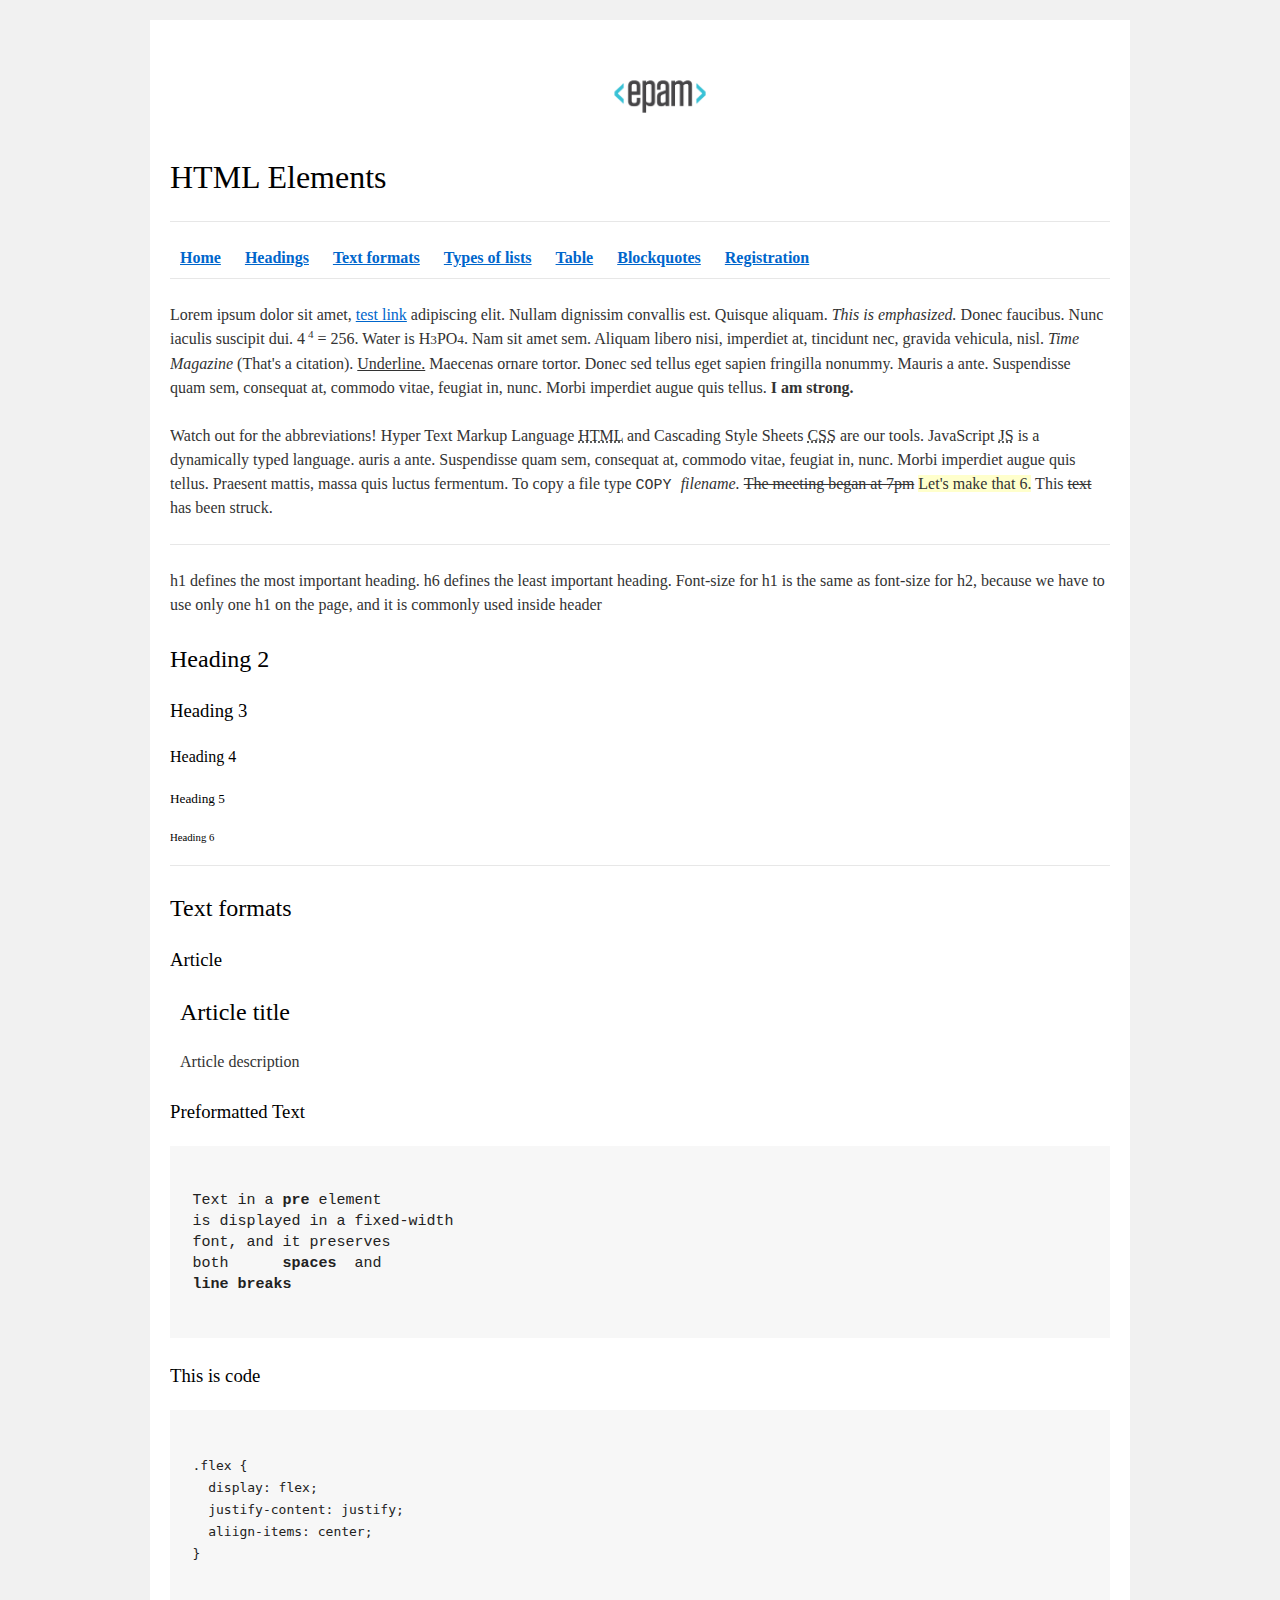
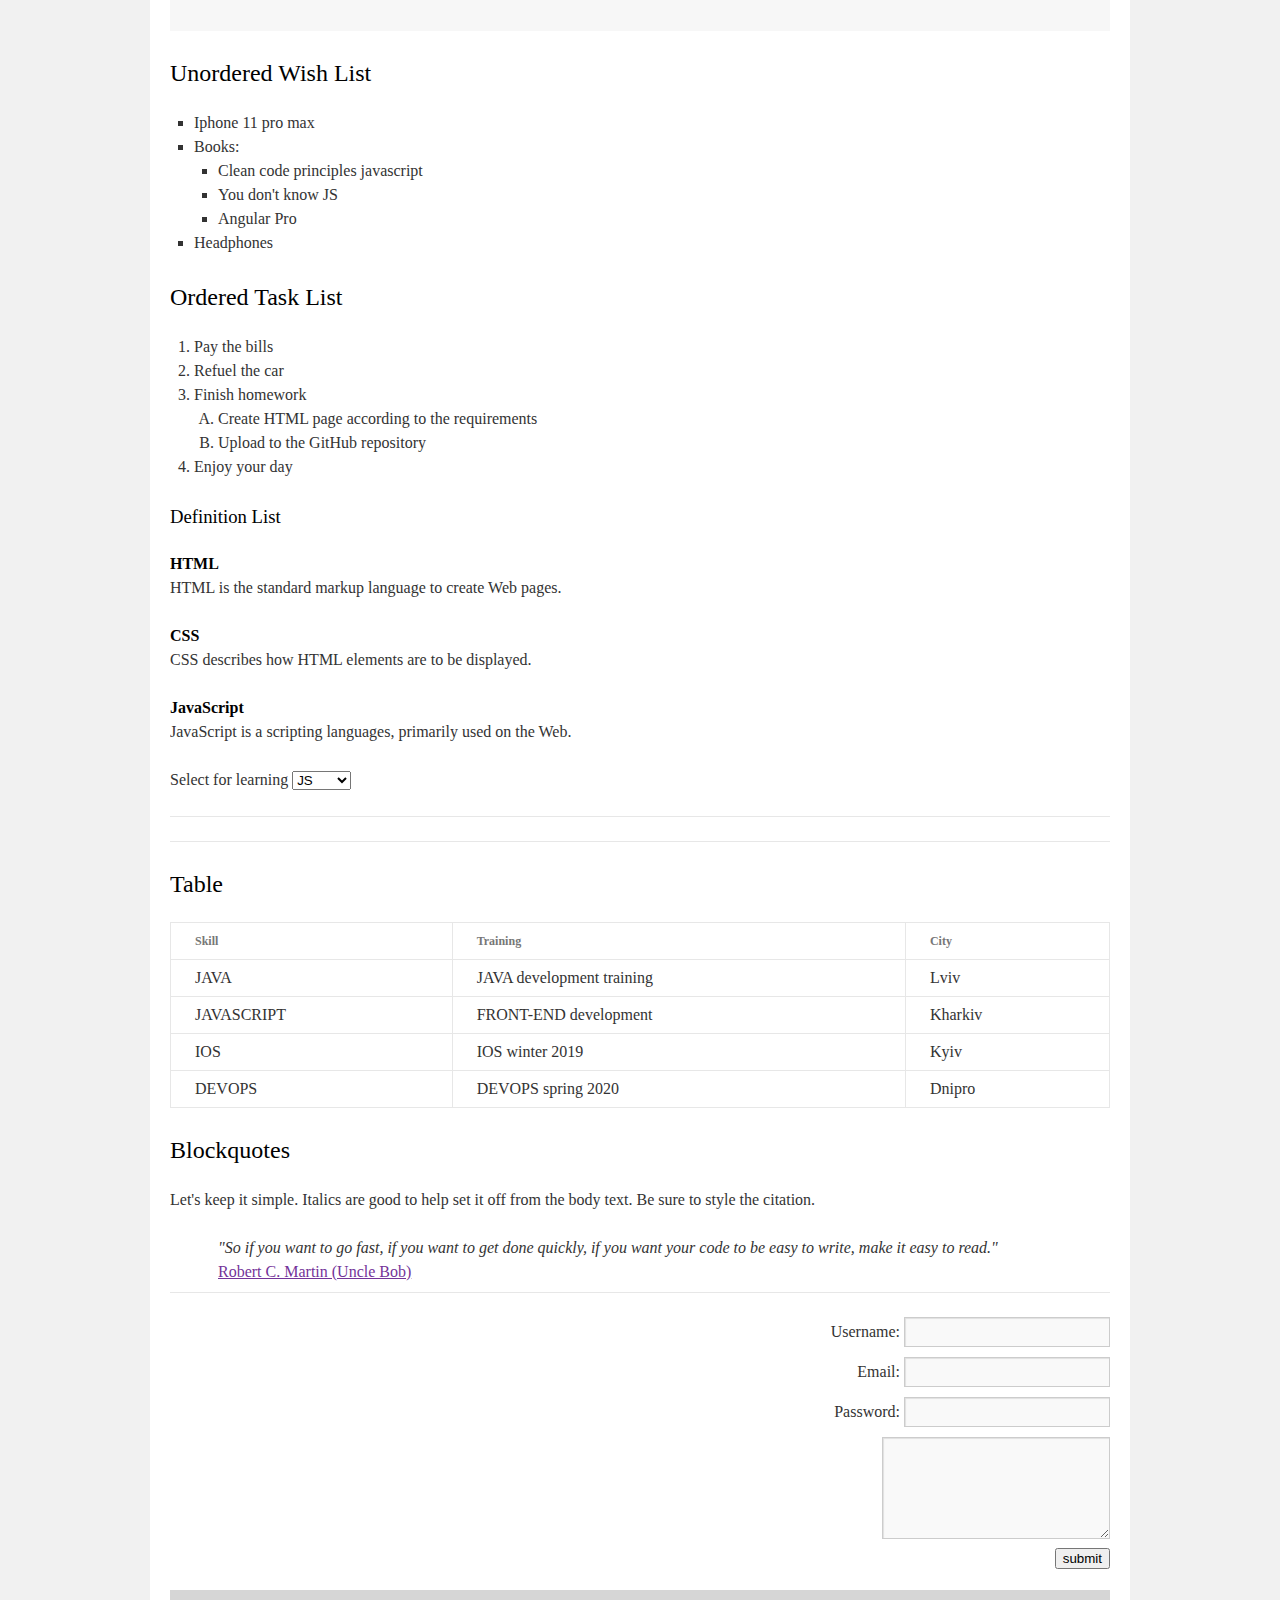
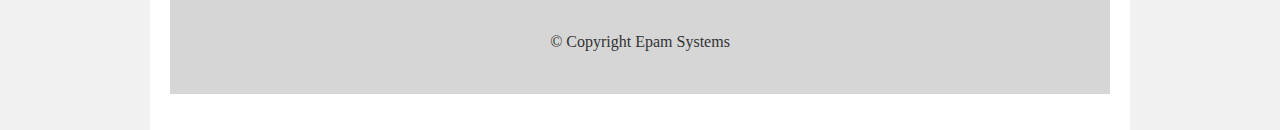
<file: FL12_HW1/homework/index.html>
<!DOCTYPE html>
<html lang="en">

<head>
  <meta charset="utf-8" />
  <title>HTML Basics</title>
  <link rel="stylesheet" href="style.css" />
</head>

<body>
  <div id="wrapper">
    <div id="main">
      <div id="container">
        <div id="content" role="main">
          <header>
            <img src="logo.png" alt="epam logo" />
            <h1>HTML Elements</h1>
            <nav>
              <hr />
              <a href="#home"><strong>Home</strong></a>
              <a href="#headings"><strong>Headings</strong></a>
              <a href="#textFormat"><strong>Text formats</strong></a>
              <a href="#typesOfList"><strong>Types of lists</strong></a>
              <a href="#table"><strong>Table</strong></a>
              <a href="#blockquotes"> <strong>Blockquotes</strong></a>
              <a href="#registration"><strong>Registration</strong></a>
              <hr />
            </nav>
          </header>
          <div id="home">
            <p>
              Lorem ipsum dolor sit amet,
              <a href="#">test link</a>
              adipiscing elit. Nullam dignissim convallis est. Quisque
              aliquam.
              <em>This is emphasized.</em>
              Donec faucibus. Nunc iaculis suscipit dui. 4<sup><small> 4</small></sup>
              = 256. Water is H<small>3</small>PO<small>4</small>. Nam sit
              amet sem. Aliquam libero nisi, imperdiet at, tincidunt nec,
              gravida vehicula, nisl.
              <em>Time Magazine</em>
              (That's a citation).
              <u>Underline.</u>
              Maecenas ornare tortor. Donec sed tellus eget sapien fringilla
              nonummy. Mauris a ante. Suspendisse quam sem, consequat at,
              commodo vitae, feugiat in, nunc. Morbi imperdiet augue quis
              tellus.
              <b>I am strong.</b>
            </p>

            <p>
              Watch out for the abbreviations! Hyper Text Markup Language
              <abbr title="HTML">HTML</abbr> and Cascading Style Sheets
              <abbr title="CSS">CSS</abbr> are our tools. JavaScript
              <abbr title="JS">JS</abbr> is a dynamically typed language.
              auris a ante. Suspendisse quam sem, consequat at, commodo vitae,
              feugiat in, nunc. Morbi imperdiet augue quis tellus. Praesent
              mattis, massa quis luctus fermentum. To copy a file type
              <kbd>COPY </kbd><em>filename. </em><del>The meeting began at 7pm</del>
              <ins>Let's make that 6.</ins> This <del>text</del> has been
              struck.
            </p>
            <hr />
          </div>
          <div id="headings">
            <p>
              h1 defines the most important heading. h6 defines the least
              important heading. Font-size for h1 is the same as font-size for
              h2, because we have to use only one h1 on the page, and it is
              commonly used inside header
            </p>
            <h2>Heading 2</h2>
            <h3>Heading 3</h3>
            <h4>Heading 4</h4>
            <h5>Heading 5</h5>
            <h6>Heading 6</h6>
            <hr />
          </div>
          <div id="textFormat">
            <h2>Text formats</h2>
            <h3>Article</h3>
            <article>
              <h2>Article title</h2>
              <span>Article description</span>
            </article>
            <br>
            <h3>Preformatted Text</h3>
            <pre>

Text in a <b>pre</b> element
is displayed in a fixed-width
font, and it preserves
both      <b>spaces</b>  and
<b>line breaks</b>  
              </pre>
            <h3>This is code</h3>
            <pre><code>
.flex {
  display: flex;
  justify-content: justify;
  aliign-items: center;
}

            </code></pre>
          </div>
          <div id="typesOfList">
            <h2>Unordered Wish List</h2>
            <ul>
              <li>Iphone 11 pro max</li>
              <li>Books:
                <ul>
                  <li>Clean code principles javascript</li>
                  <li>You don't know JS</li>
                  <li>Angular Pro</li>
                </ul>
              </li>
              <li>Headphones</li>
            </ul>
            <h2>Ordered Task List</h2>
            <ol>
              <li>Pay the bills</li>
              <li>Refuel the car</li>
              <li>Finish homework
                <ol>
                  <li>Create HTML page according to the requirements</li>
                  <li>Upload to the GitHub repository</li>
                </ol>
              </li>
              <li>Enjoy your day</li>
            </ol>
            <h3>Definition List</h3>
            <dl>
              <dt>HTML</dt>
              <dd>
                HTML is the standard markup language to create Web pages.
              </dd>
              <dt>CSS</dt>
              <dd>CSS describes how HTML elements are to be displayed.</dd>
              <dt>JavaScript</dt>
              <dd>
                JavaScript is a scripting languages, primarily used on the
                Web.
              </dd>
            </dl>
            <p>
              Select for learning
              <select name="skill">
                <option value="">JS</option>
                <option value="">HTML</option>
                <option value="">CSS</option>
              </select>
            </p>
          </div>
          <hr />
          <hr />
          <div id="table">
            <h2>Table</h2>
            <table>
              <thead>
                <tr>
                  <th>Skill</th>
                  <th>Training</th>
                  <th>City</th>
                </tr>
              </thead>
              <tbody>
                <tr>
                  <td>JAVA</td>
                  <td>JAVA development training</td>
                  <td>Lviv</td>
                </tr>
                <tr>
                  <td>JAVASCRIPT</td>
                  <td>FRONT-END development</td>
                  <td>Kharkiv</td>
                </tr>
                <tr>
                  <td>IOS</td>
                  <td>IOS winter 2019</td>
                  <td>Kyiv</td>
                </tr>
                <tr>
                  <td>DEVOPS</td>
                  <td>DEVOPS spring 2020</td>
                  <td>Dnipro</td>
                </tr>
              </tbody>
            </table>
          </div>
          <div id="blockquotes">
            <h2>Blockquotes</h2>
            <p>
              Let's keep it simple. Italics are good to help set it off from
              the body text. Be sure to style the citation.
            </p>
            <blockquote>
              "So if you want to go fast, if you want to get done quickly, if
              you want your code to be easy to write, make it easy to read."
              <br />
              <cite><a href="">Robert C. Martin (Uncle Bob)</a></cite>
            </blockquote>
          </div>
          <hr />
          <form id="registration">
            <label for="username">Username:</label>
            <input type="text" id="username" />
            <br />
            <label for="email">Email:</label>
            <input type="email" id="email" />
            <br />
            <label for="password">Password:</label>
            <input type="password" id="password" />
            <br />
            <textarea cols="23" rows="4"></textarea>
            <br />
            <button type="submit">submit</button>
          </form>
          <footer>&copy; Copyright Epam Systems</footer>
        </div>
      </div>
    </div>
  </div>
</body>
</html>
</file>
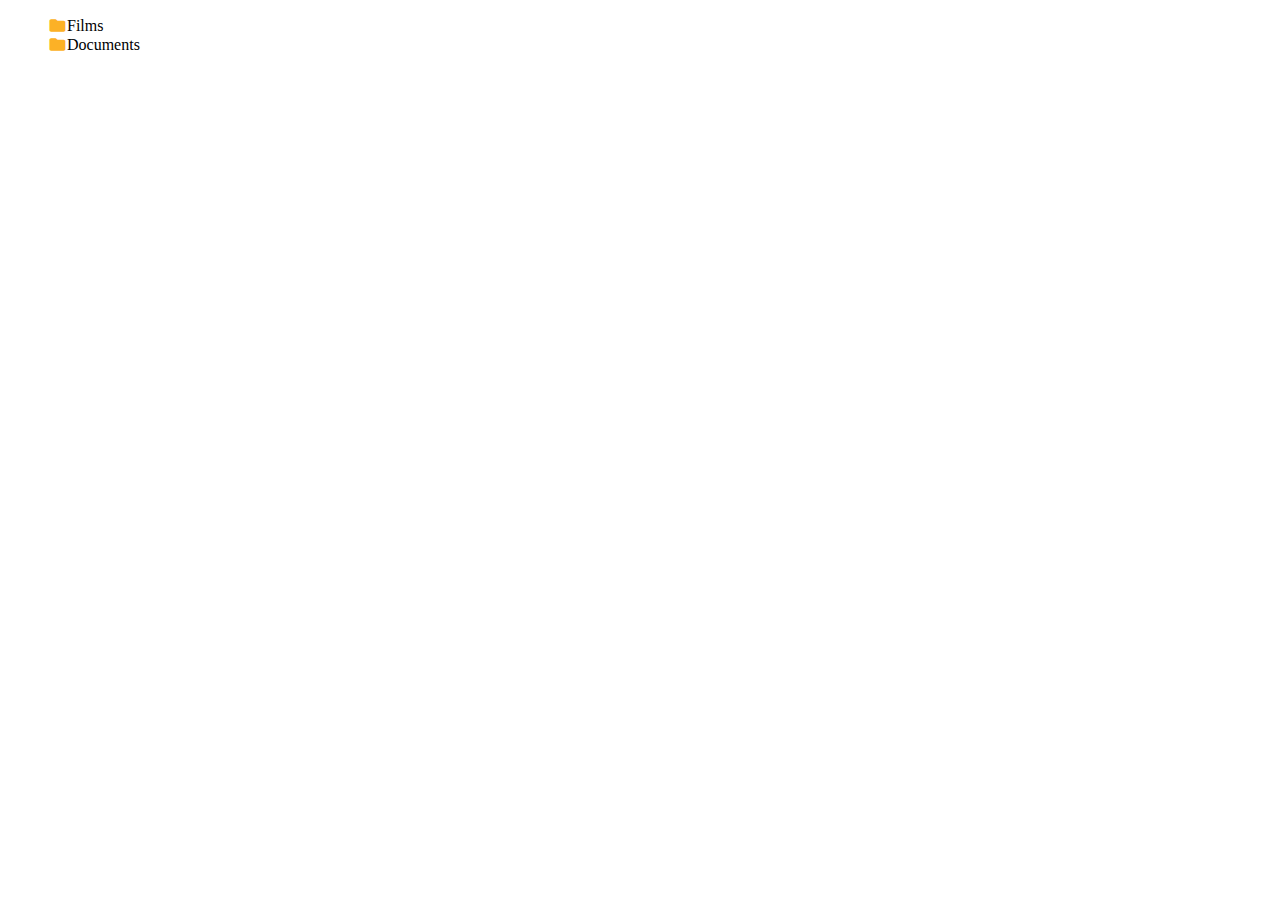
<file: FL12_HW11/homework/index.html>
<!DOCTYPE html>
<html lang="en">
<head>
  <meta charset="UTF-8">
  <title>Homework 11 - DOM</title>
  <link rel="stylesheet" href="material-icons/material-icons.css">
  <link rel="stylesheet" href="styles.css">
</head>
<body>
  <div id="root"></div>
  <script src="app.js"></script>
</body>
</html>
</file>
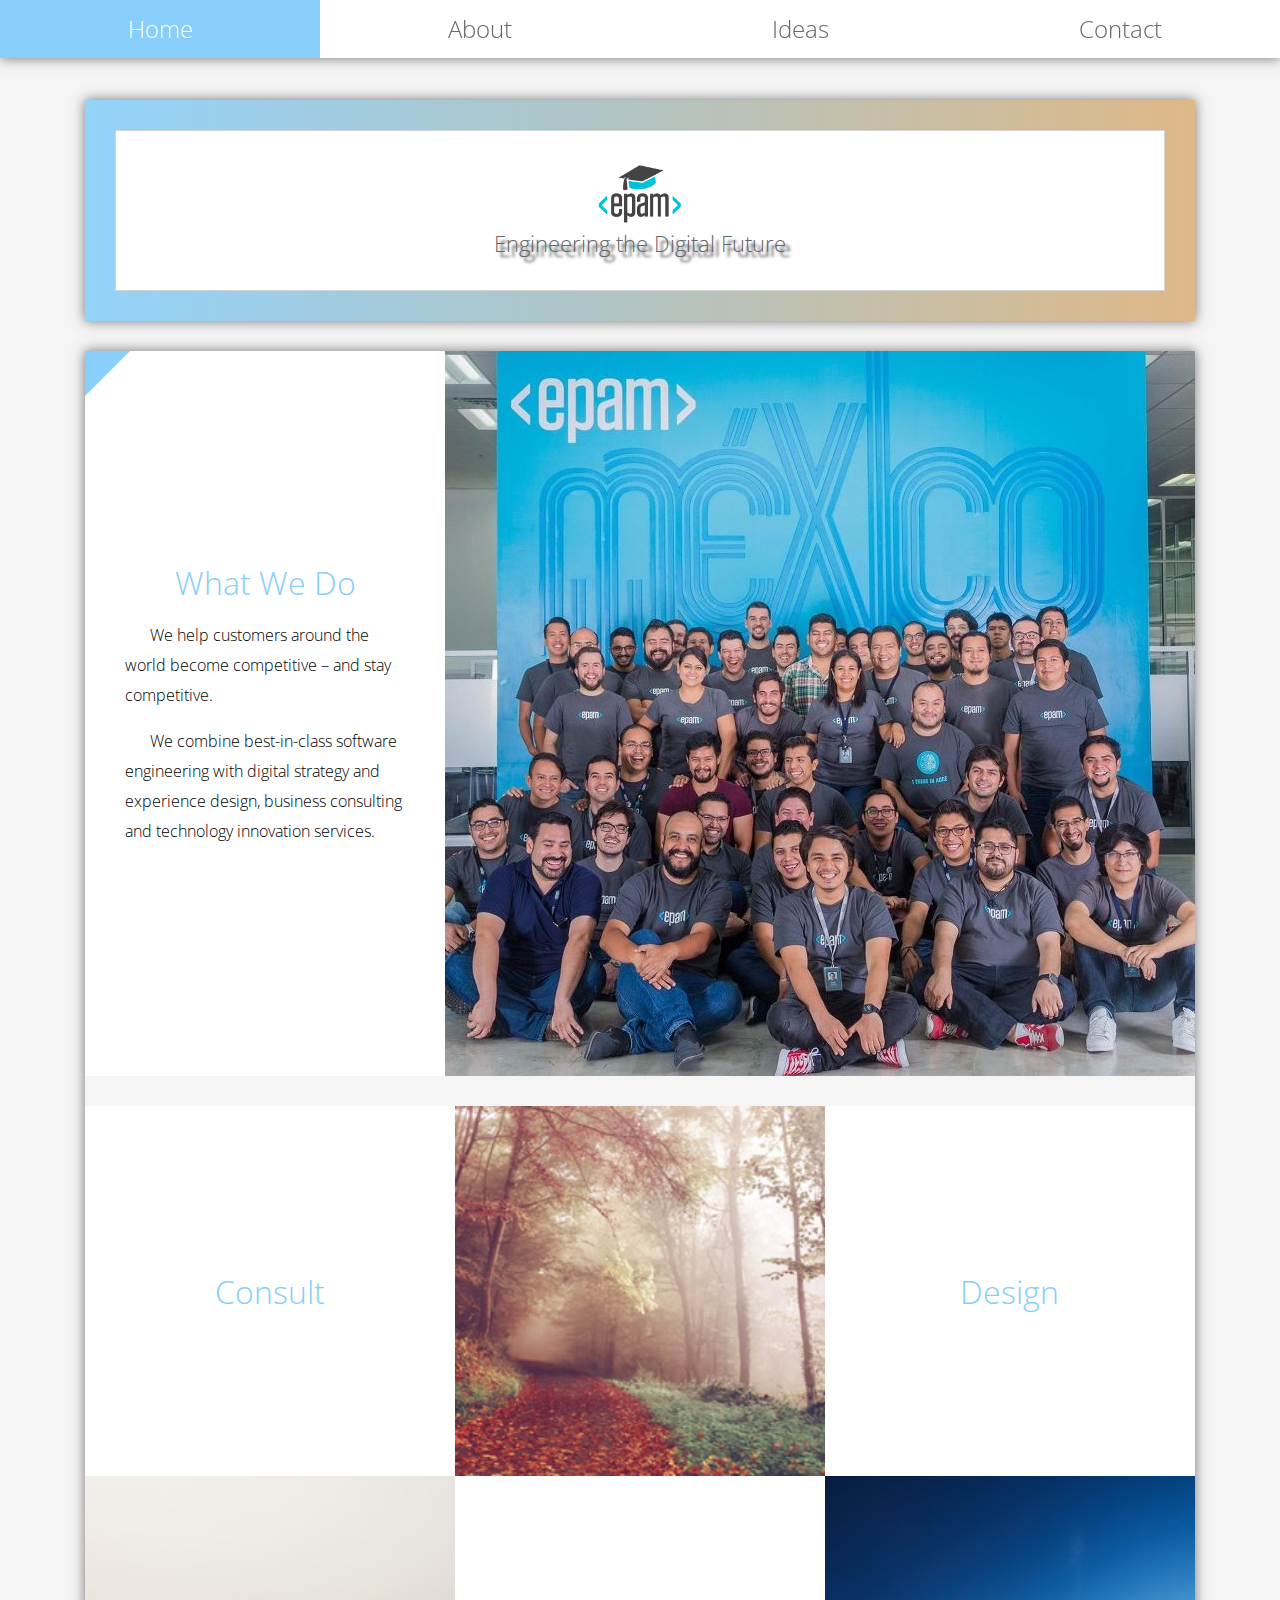
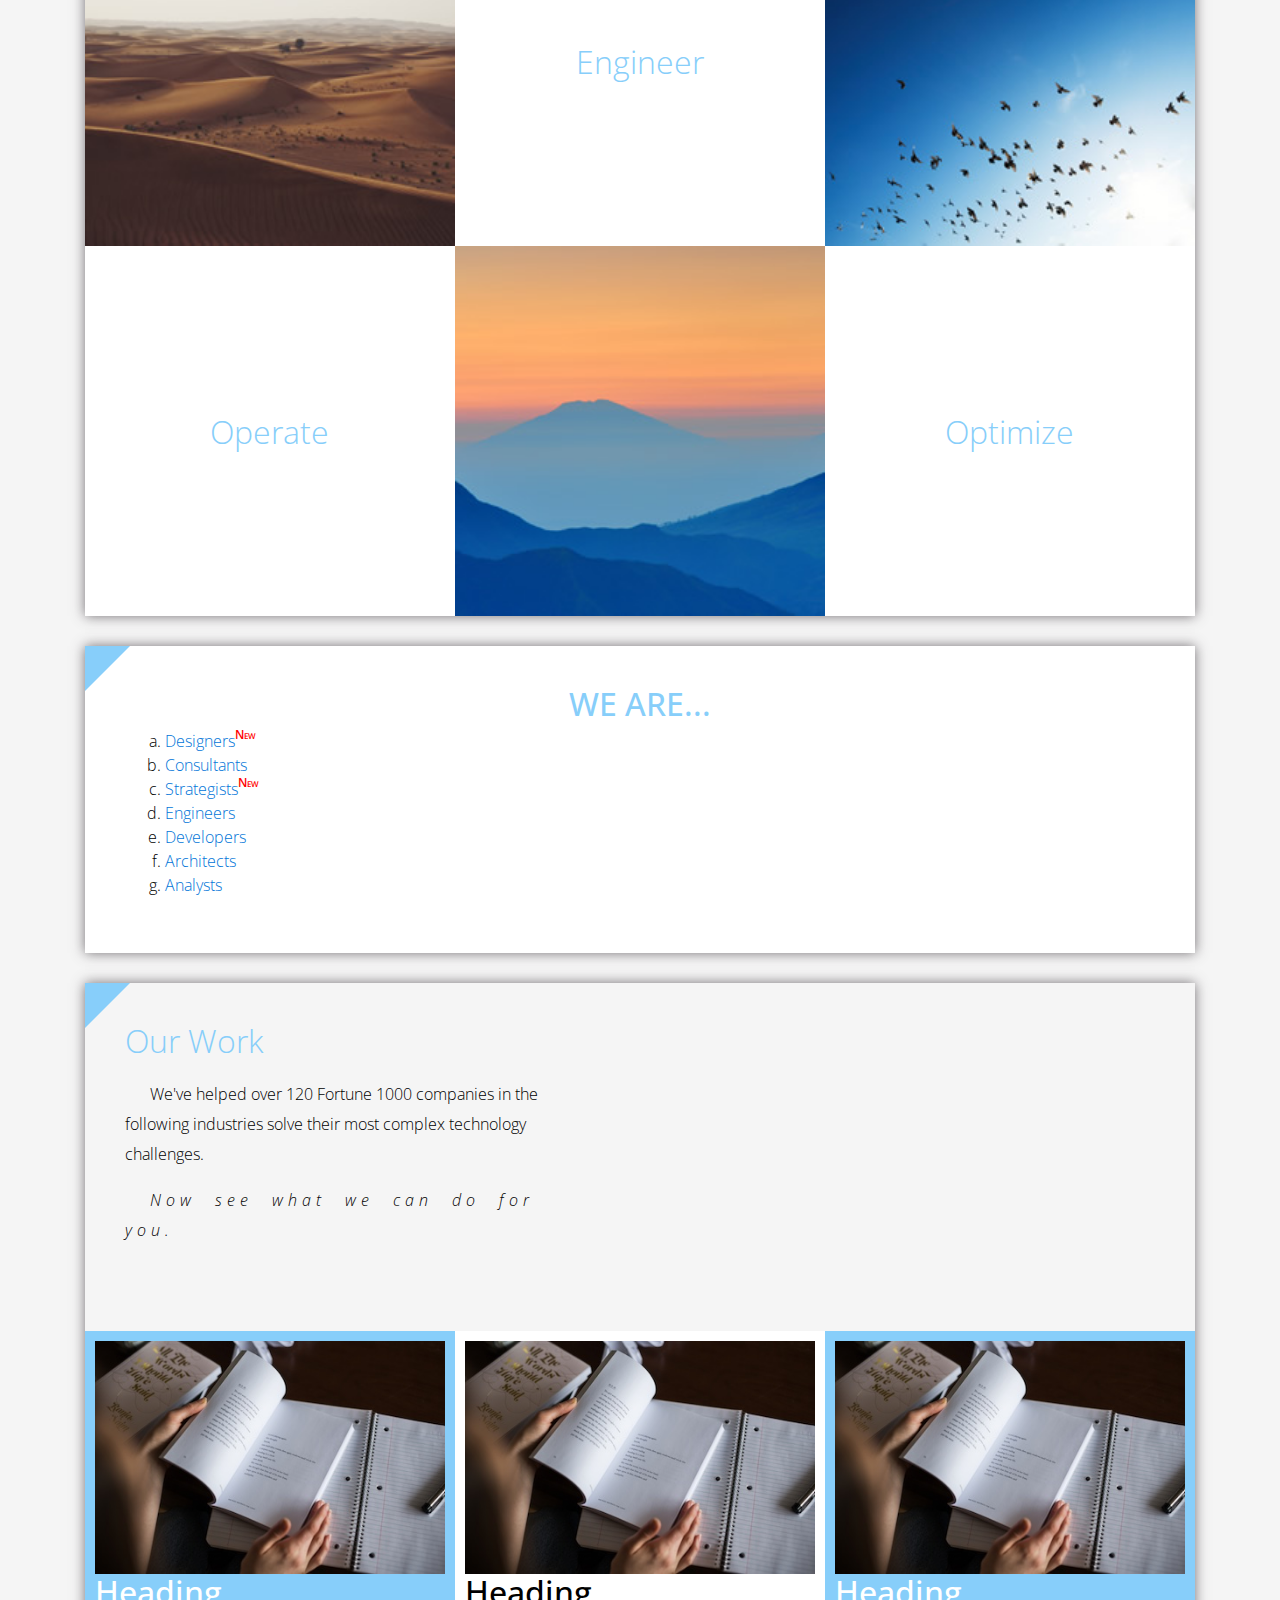
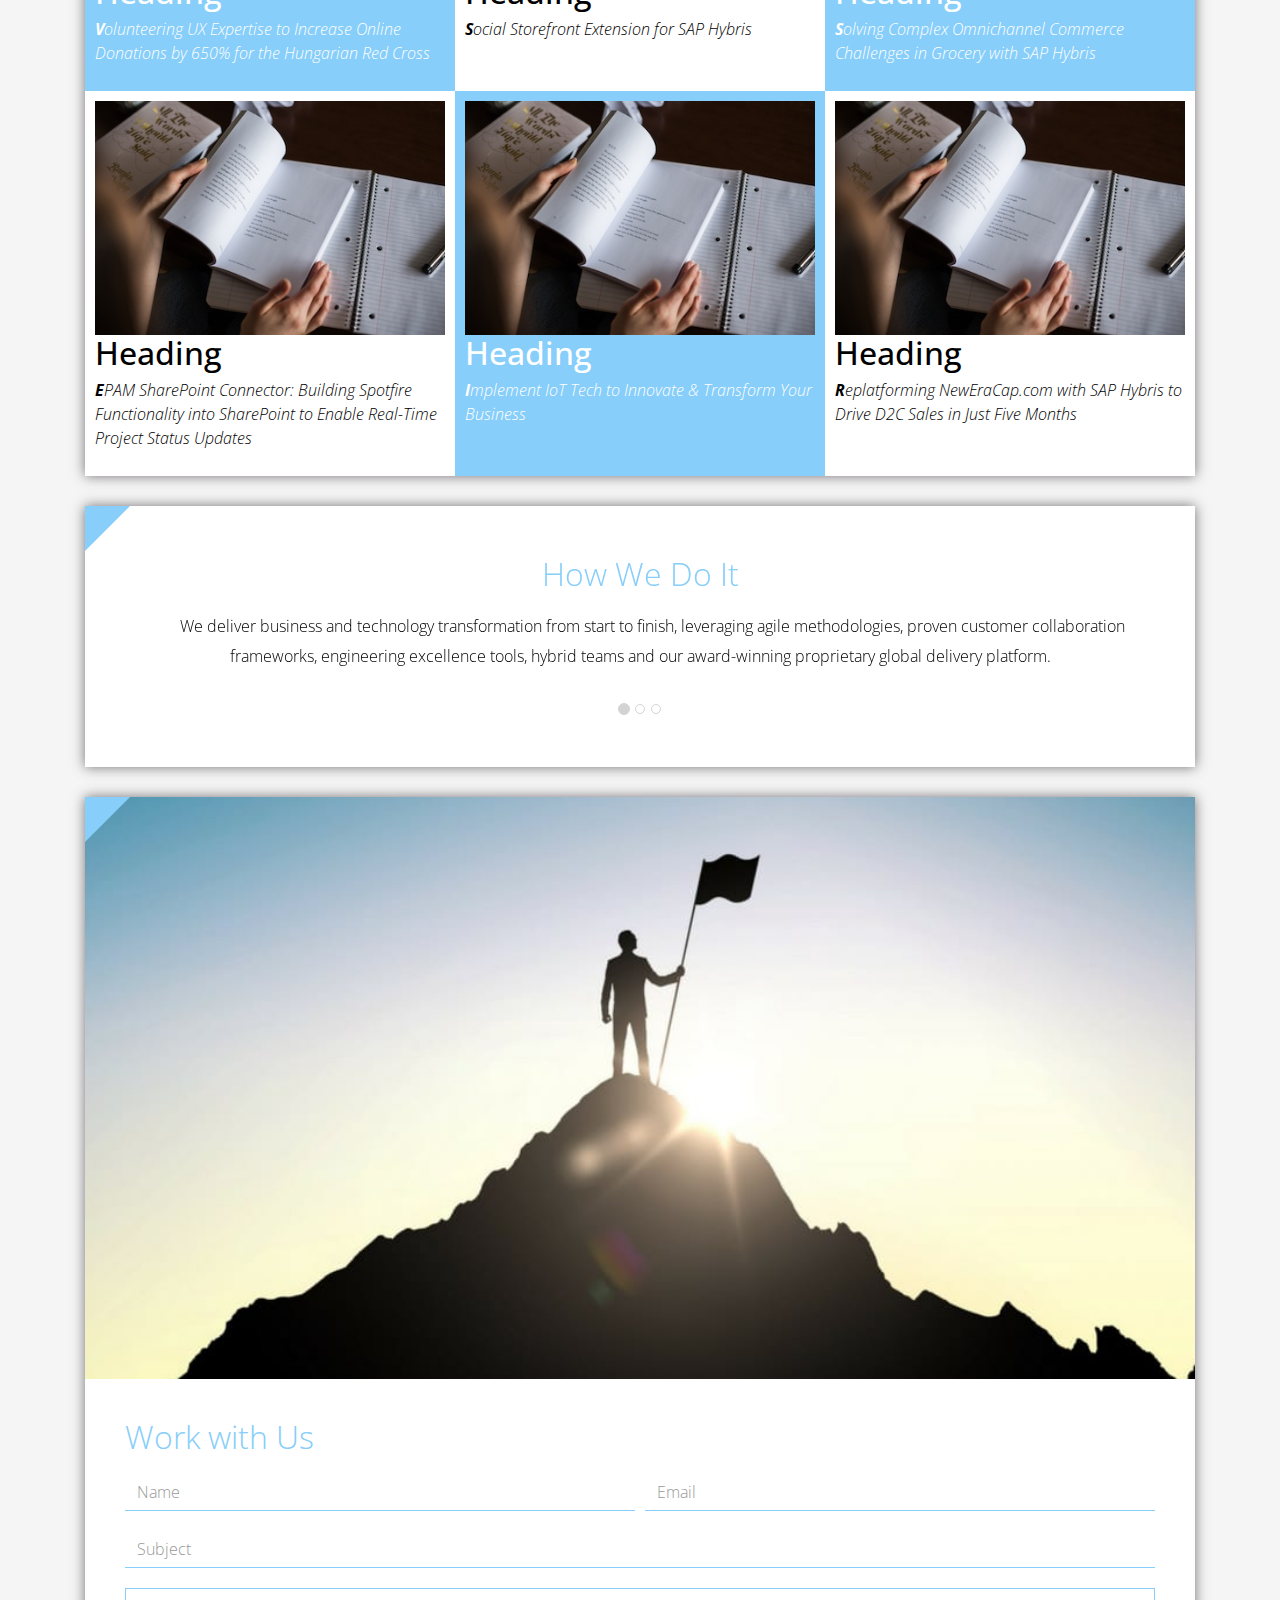
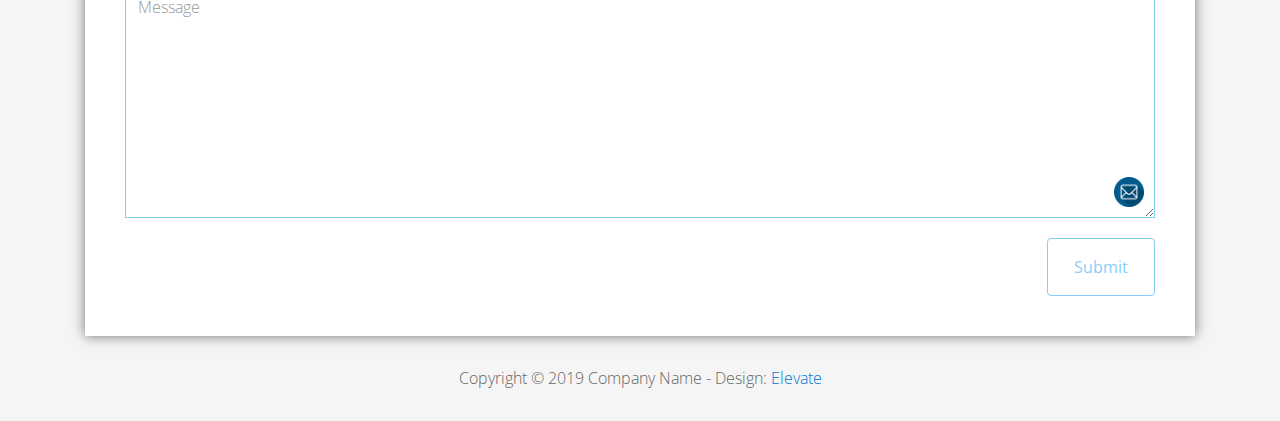
<file: FL12_HW2/homework/index.html>
<!DOCTYPE html>
<html lang="en">
<head>
  <meta charset="utf-8">
  <meta http-equiv="X-UA-Compatible" content="IE=edge">
  <meta name="viewport" content="width=device-width, initial-scale=1">

  <title>CSS Basics HW</title>



  <!-- load stylesheets -->
  <link rel="stylesheet" href="http://fonts.googleapis.com/css?family=Open+Sans:300,400">
  <!-- Google web font "Open Sans" -->
  <link rel="stylesheet" href="css/bootstrap.min.css">
  <!-- Bootstrap style -->
  <link rel="stylesheet" href="css/general.css">
  <link rel="stylesheet" href="css/style.css">
  <!-- Templatemo style -->
</head>

<body>
<div class="container">

  <div class="tm-sidebar">
    <nav class="tm-main-nav">
      <ul>
        <li class="tm-nav-item"><a href="#home" class="tm-nav-item-link">Home</a></li>
        <li class="tm-nav-item"><a href="#about" class="tm-nav-item-link">About</a></li>
        <li class="tm-nav-item"><a href="#ideas" class="tm-nav-item-link">Ideas</a></li>
        <li class="tm-nav-item"><a href="#contact" class="tm-nav-item-link">Contact</a></li>
      </ul>
    </nav>
  </div>

  <div class="tm-main-content">

    <div id="home" class="tm-content-box tm-content-header margin-b-10">
      <div class="tm-banner">
        <div class="tm-banner-inner">
          <img src="img/epam_logo.png" width="100" alt="">
          <p class="tm-banner-text">Engineering the Digital Future</p>
        </div>
      </div>
    </div>

    <section>
      <div class="tm-content-box flex-2-col">

        <div class="padding-medium flex-item tm-team-description-container flex-item">
          <h2 class="tm-section-title">What We Do</h2>
          <p class="tm-section-description">We help customers around the world become competitive – and stay competitive.</p>
          <p class="tm-section-description"> We combine best-in-class software engineering with digital strategy and experience design, business consulting and technology innovation services.</p>
        </div>
        <div class="flex-item tm-team-img">
          <img src="img/epam-mexico.jpg" alt="epam-mexico">
        </div>

      </div>

      <div id="about" class="tm-content-box">

        <ul class="boxes gallery-container">
          <li class="box box-bg">
            <h2 class="tm-section-title tm-section-title-box tm-box-bg-title">Consult</h2>
          </li>
          <li class="box">
            <a href="img/idea-large-01.jpg">
              <img src="img/idea-01.jpg" alt="Image" class="img-fluid thumbnail box-img">
            </a>
          </li>
          <li class="box box-bg">
            <h2 class="tm-section-title tm-section-title-box tm-box-bg-title">Design</h2>
          </li>
          <li class="box">
            <a href="img/idea-large-02.jpg">
              <img src="img/idea-02.jpg" alt="Image" class="img-fluid thumbnail box-img">
            </a>
          </li>
          <li class="box box-bg">
            <h2 class="tm-section-title tm-section-title-box tm-box-bg-title">Engineer</h2>
          </li>
          <li class="box">
            <a href="img/idea-large-03.jpg">
              <img src="img/idea-03.jpg" alt="Image" class="img-fluid thumbnail box-img">
            </a>
          </li>
          <li class="box box-bg">
            <h2 class="tm-section-title tm-section-title-box tm-box-bg-title">Operate</h2>
          </li>
          <li class="box">
            <a href="img/idea-large-04.jpg">
              <img src="img/idea-04.jpg" alt="Image" class="img-fluid thumbnail box-img">
            </a>
          </li>
          <li class="box box-bg">
            <h2 class="tm-section-title tm-section-title-box tm-box-bg-title">Optimize</h2>
          </li>
        </ul>

      </div>

    </section>

    <!-- slider -->
    <section class="heading tm-content-box">
      <div class="padding-medium">
        <h2> WE ARE...</h2>
        <ol>
          <li><a href="index.html" class="text">Designers</a></li>
          <li><a href="index.html">Consultants</a></li>
          <li><a href="#" class="text">Strategists</a></li>
          <li><a href="#">Engineers</a></li>
          <li><a href="#">Developers</a></li>
          <li><a href="#">Architects</a></li>
          <li><a href="#">Analysts</a></li>
        </ol>
      </div>
    </section>

    <section class="blocks">
      <div class="padding-medium flex-item tm-team-description-container">
        <h2 class="tm-section-title">Our Work</h2>
        <p class="tm-section-description">We've helped over 120 Fortune 1000 companies in the following industries solve their most complex technology challenges. </p>
        <p class="tm-section-description"> Now see what we can do for you.</p>
      </div>
      <div class="tm-content-box flex-2-col">
      </div>
      <div  class="tm-content-box">
        <ul class="boxes gallery-container">
          <li class="box box-work">
            <img src="img/study.jpeg" alt="Image" class="img-fluid">
            <div>
              <h2>Heading</h2>
              <p>Volunteering UX Expertise to Increase Online Donations by 650% for the Hungarian Red Cross</p>
            </div>
          </li>
          <li class="box box-work">
            <img src="img/study.jpeg" alt="Image" class="img-fluid">
            <div>
              <h2>Heading</h2>
              <p>Social Storefront Extension for SAP Hybris</p>
            </div>
          </li>
          <li class="box box-work">
            <img src="img/study.jpeg" alt="Image" class="img-fluid">
            <div>
              <h2>Heading</h2>
              <p>Solving Complex Omnichannel Commerce Challenges in Grocery with SAP Hybris</p>
            </div>
          </li>
          <li class="box box-work">
            <img src="img/study.jpeg" alt="Image" class="img-fluid">
            <div>
              <h2>Heading</h2>
              <p>EPAM SharePoint Connector: Building Spotfire Functionality into SharePoint to Enable Real-Time Project Status Updates</p>
            </div>
          </li>
          <li class="box box-work">
            <img src="img/study.jpeg" alt="Image" class="img-fluid">
            <div>
              <h2>Heading</h2>
              <p>Implement IoT Tech to Innovate &amp; Transform Your Business</p>
            </div>
          </li>
          <li class="box box-work">
            <img src="img/study.jpeg" alt="Image" class="img-fluid">
            <div>
              <h2>Heading</h2>
              <p>Replatforming NewEraCap.com with SAP Hybris to Drive D2C Sales in Just Five Months</p>
            </div>
          </li>
        </ul>

      </div>
    </section>

    <section id="ideas">
      <div id="tmCarousel" class="carousel slide tm-content-box" data-ride="carousel">

        <ol class="carousel-indicators">
          <li data-target="#tmCarousel" data-slide-to="0" class="active"></li>
          <li data-target="#tmCarousel" data-slide-to="1" class=""></li>
          <li data-target="#tmCarousel" data-slide-to="2" class=""></li>
        </ol>

        <div class="carousel-inner" role="listbox">

          <div class="carousel-item active">
            <div class="carousel-content">
              <div class="flex-item">
                <h2 class="tm-section-title">How We Do It</h2>
                <p class="tm-section-description carousel-description">We deliver business and technology transformation from start to finish, leveraging agile methodologies, proven customer collaboration frameworks, engineering excellence tools, hybrid teams and our award-winning proprietary global delivery platform.</p>
              </div>
            </div>
          </div>

          <div class="carousel-item">
            <div class="carousel-content">
              <div class="flex-item">
                <h2 class="tm-section-title">Our Clients</h2>
                <p class="tm-section-description carousel-description">Lorem ipsum dolor sit amet,
                  consectetur adipiscing elit. Quisque vel nisi pharetra nibh varius pharetra ac
                  sagittis nisi. Etiam pharetra vestibulum hendrerit. Pellentesque interdum metus
                  sed massa rutrum.</p>
              </div>
            </div>
          </div>

          <div class="carousel-item">
            <div class="carousel-content">
              <div class="flex-item">
                <h2 class="tm-section-title">Our Projects</h2>
                <p class="tm-section-description carousel-description">Donec ex libero, fringilla
                  vitae purus sit amet, rhoncus pharetra lorem. Pellentesque id sem id lacus
                  ultricies vehicula. Aliquam rutrum mi non. Pellentesque interdum metus sed massa
                  rutrum.</p>
              </div>
            </div>
          </div>

        </div>

      </div>
    </section>

    <section class="tm-content-box">
      <img src="img/contact-us.jpg" alt="Contact image" class="img-fluid img-contact-us">

      <div id="contact" class="padding-medium">
        <h2 class="tm-section-title">Work with Us</h2>
        <form action="#contact" method="get" class="contact-form">

          <div class="form-group col-xs-12 col-sm-12 col-md-6 col-lg-6 form-group-2-col-left">
            <input type="text" id="contact_name" name="contact_name" class="form-control"
                   placeholder="Name" required/>
          </div>
          <div class="form-group col-xs-12 col-sm-12 col-md-6 col-lg-6 form-group-2-col-right mandatory-field">
            <input type="email" id="contact_email" name="contact_email" class="form-control"
                   placeholder="Email" required/>
          </div>
          <div class="form-group">
            <input type="text" id="contact_subject" name="contact_subject" class="form-control"
                   placeholder="Subject" required/>
          </div>
          <div class="form-group">
            <textarea id="contact_message" name="contact_message" class="form-control" rows="9"
                      placeholder="Message" required></textarea>
          </div>

          <button type="submit" class="btn btn-primary submit-btn">Submit</button>

        </form>
      </div>
    </section>

    <footer class="tm-footer">
      <p class="text-xs-center">Copyright &copy; 2019 Company Name

        - Design: <a rel="nofollow" href="http://www.templatemo.com/tm-481-elevate"
                     target="_parent">Elevate</a></p>
    </footer>

  </div>

</div>

</body>
</html>
</file>
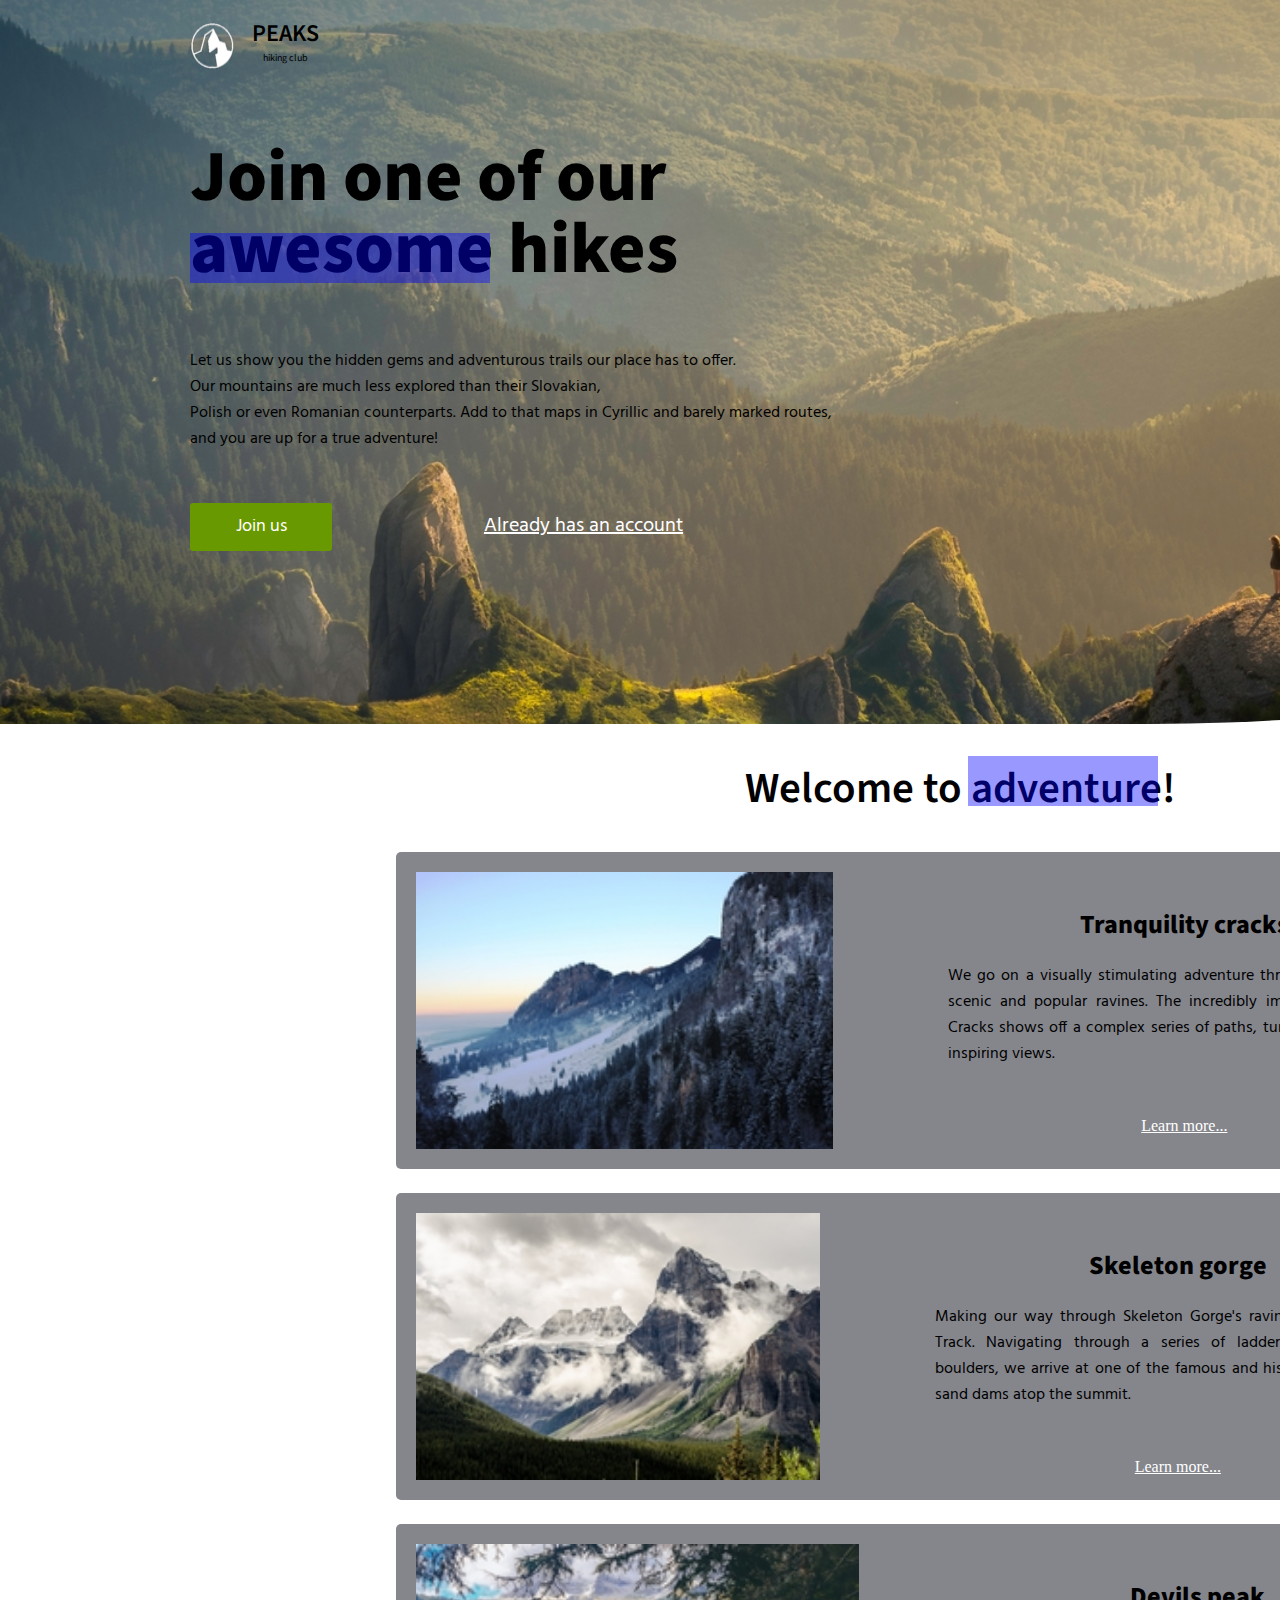
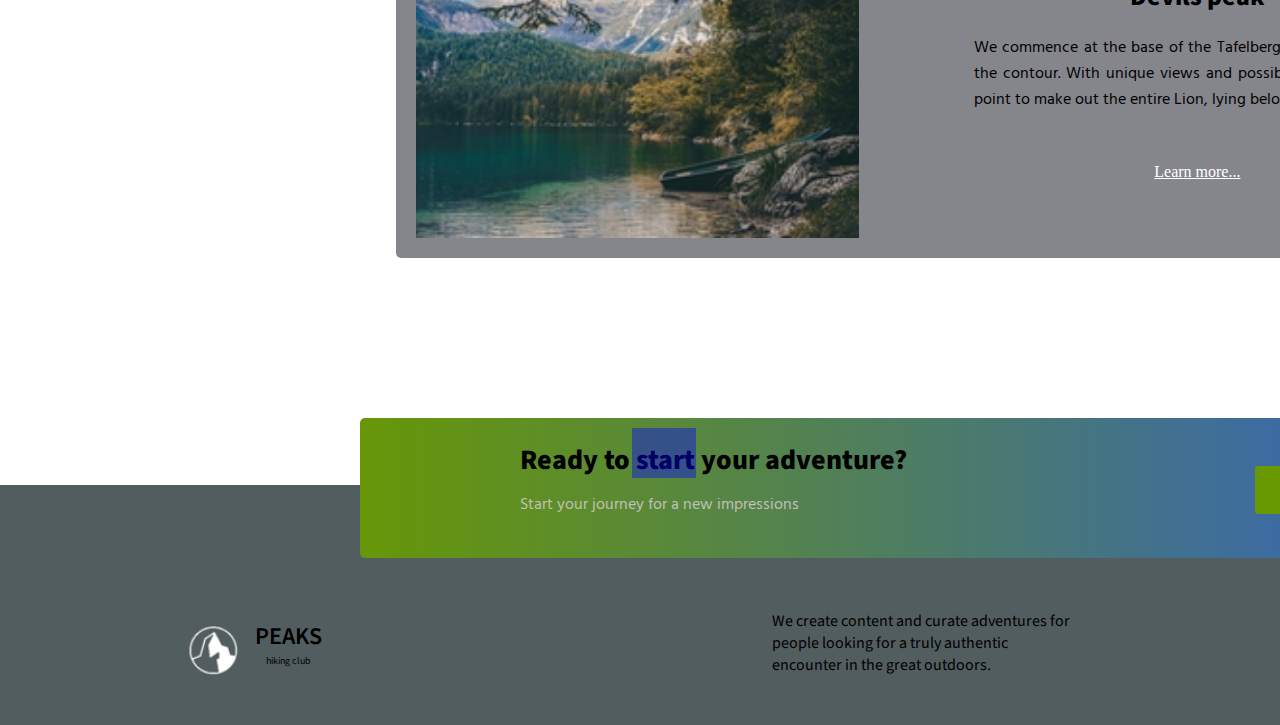
<file: FL12_HW3/homework/index.html>
<!DOCTYPE html>
<html lang="en">

<head>
    <meta charset="UTF-8">
    <meta name="viewport" content="width=device-width, initial-scale=1.0">
    <meta http-equiv="X-UA-Compatible" content="ie=edge">
    <link href="https://fonts.googleapis.com/css?family=Hind:400,600%7CSource+Sans+Pro:400,600,700%7CFresca"
          rel="stylesheet"/>

    <!-- Styles should be switched here: -->

    <link rel="stylesheet" type="text/css" href="css/style1.css">
    <!--     <link rel="stylesheet" type="text/css" href="css/style2.css">-->

    <title>PEAKS hiking club</title>
</head>

<body>
<header class="header">
    <div class="header-wrap">
        <div class="landing-logo">
            <img src="img/m-logo.png" alt="logo"/>
            <p>PEAKS<span>hiking club</span></p>
        </div>
        <p class="header_heading">
            Join one of our awesome hikes
        </p>
        <p class="header_text">
            Let us show you the hidden gems and adventurous trails our place has to offer.
            Our mountains are much less explored than their Slovakian,
            Polish or even Romanian counterparts. Add to that maps in Cyrillic and barely marked routes,
            and you are up for a true adventure!
        </p>
        <div>
            <button class="header_button">Join us</button>
            <a href="#" class="login">Already has an account</a>
        </div>
    </div>
</header>
<main class="section">
    <p class="section_text">
        Welcome to adventure!
    </p>
    <div class="section_card_wrap">
        <div class="section_card">
            <img class="section_card_img"
                 src="img/m-1.jpg"
                 alt="experts"/>
            <div class="section_card_right_container">
                <p class="section_card_heading">
                    Tranquility cracks
                </p>
                <p class="section_card_text">
                    We go on a visually stimulating adventure through some of most scenic and popular ravines.
                    The incredibly impressive Tranquility Cracks shows off a complex series of paths, tunnel ways and
                    awe-inspiring views.
                </p>
                <a href="#" class="section_link">Learn more...</a>
            </div>
        </div>
        <div class="section_card">
            <img class="section_card_img"
                 src="img/m-2.jpg"
                 alt="content formats"/>
            <div class="section_card_right_container">
                <p class="section_card_heading">
                    Skeleton gorge
                </p>
                <p class="section_card_text">
                    Making our way through Skeleton Gorge's ravine, along the Smuts Track.
                    Navigating through a series of ladders and mossy river boulders, we arrive at one of the famous and
                    historical white beach sand dams atop the summit.
                </p>
                <a href="#" class="section_link">Learn more...</a>
            </div>
        </div>
        <div class="section_card">
            <img class="section_card_img"
                 src="img/m-3.jpg"
                 alt="certificate"/>
            <div class="section_card_right_container">
                <p class="section_card_heading">
                    Devils peak
                </p>
                <p class="section_card_text">
                    We commence at the base of the Tafelberg start point walking the contour.
                    With unique views and possibly the best vantage point to make out the entire Lion, lying below Table
                    Mountain.
                </p>
                <a href="#" class="section_link">Learn more...</a>
            </div>
        </div>
    </div>
    <div class="section_banner">
        <div class="section_banner_text_wrap">
            <p class="section_banner_heading">
                Ready to start your adventure?
            </p>
            <p class="section_banner_text">
                Start your journey for a new impressions
            </p>
        </div>
        <button class="section_banner_button">Join us</button>
    </div>
</main>
<footer class="footer">
    <div class="footer-wrap">
        <div class="footer_logo landing-logo">
            <img src="img/m-logo.png" alt="logo"/>
            <p>PEAKS<span>hiking club</span></p>
        </div>
        <p class="footer_text">
            We create content and curate adventures for people looking for a truly authentic encounter in the great
            outdoors.
        </p>
        <span class="footer-cr">
          &copy; 2019 by PEAKS hiking club
        </span>
    </div>
</footer>
</body>

</html>
</file>
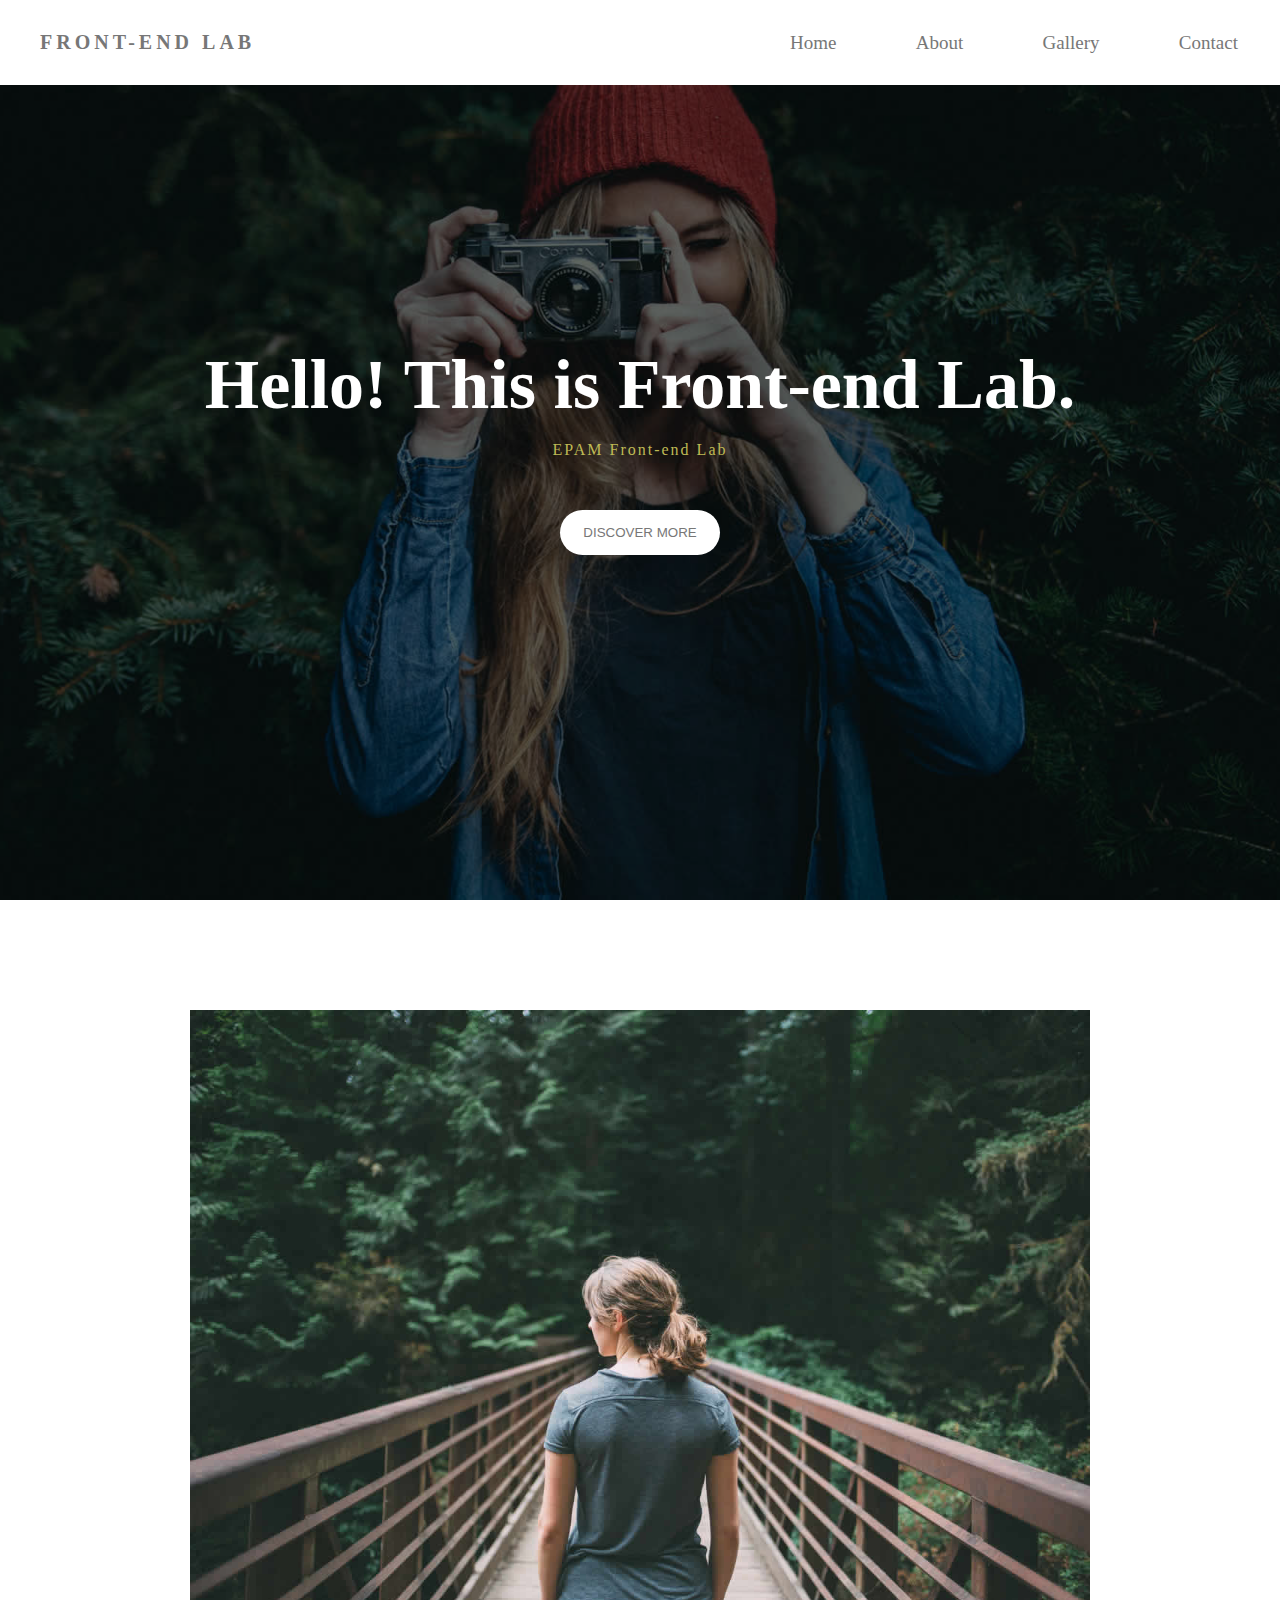
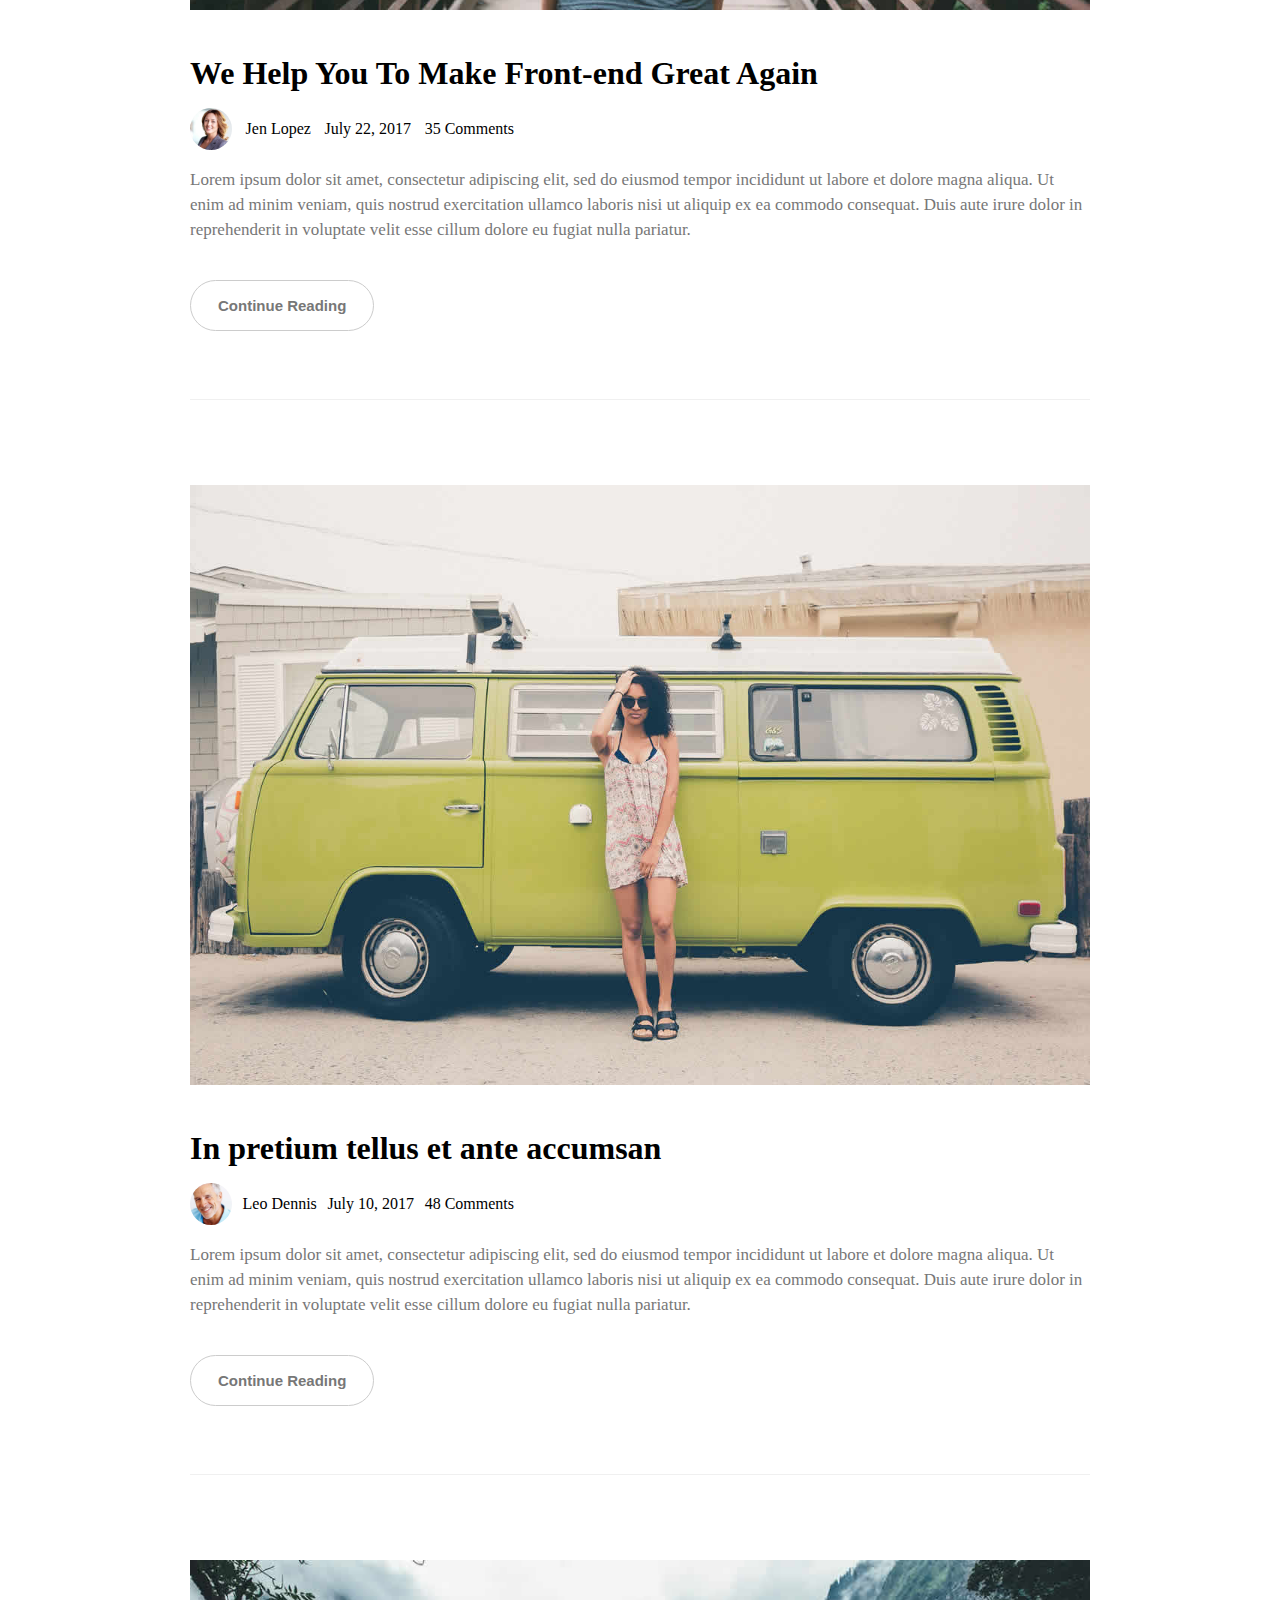
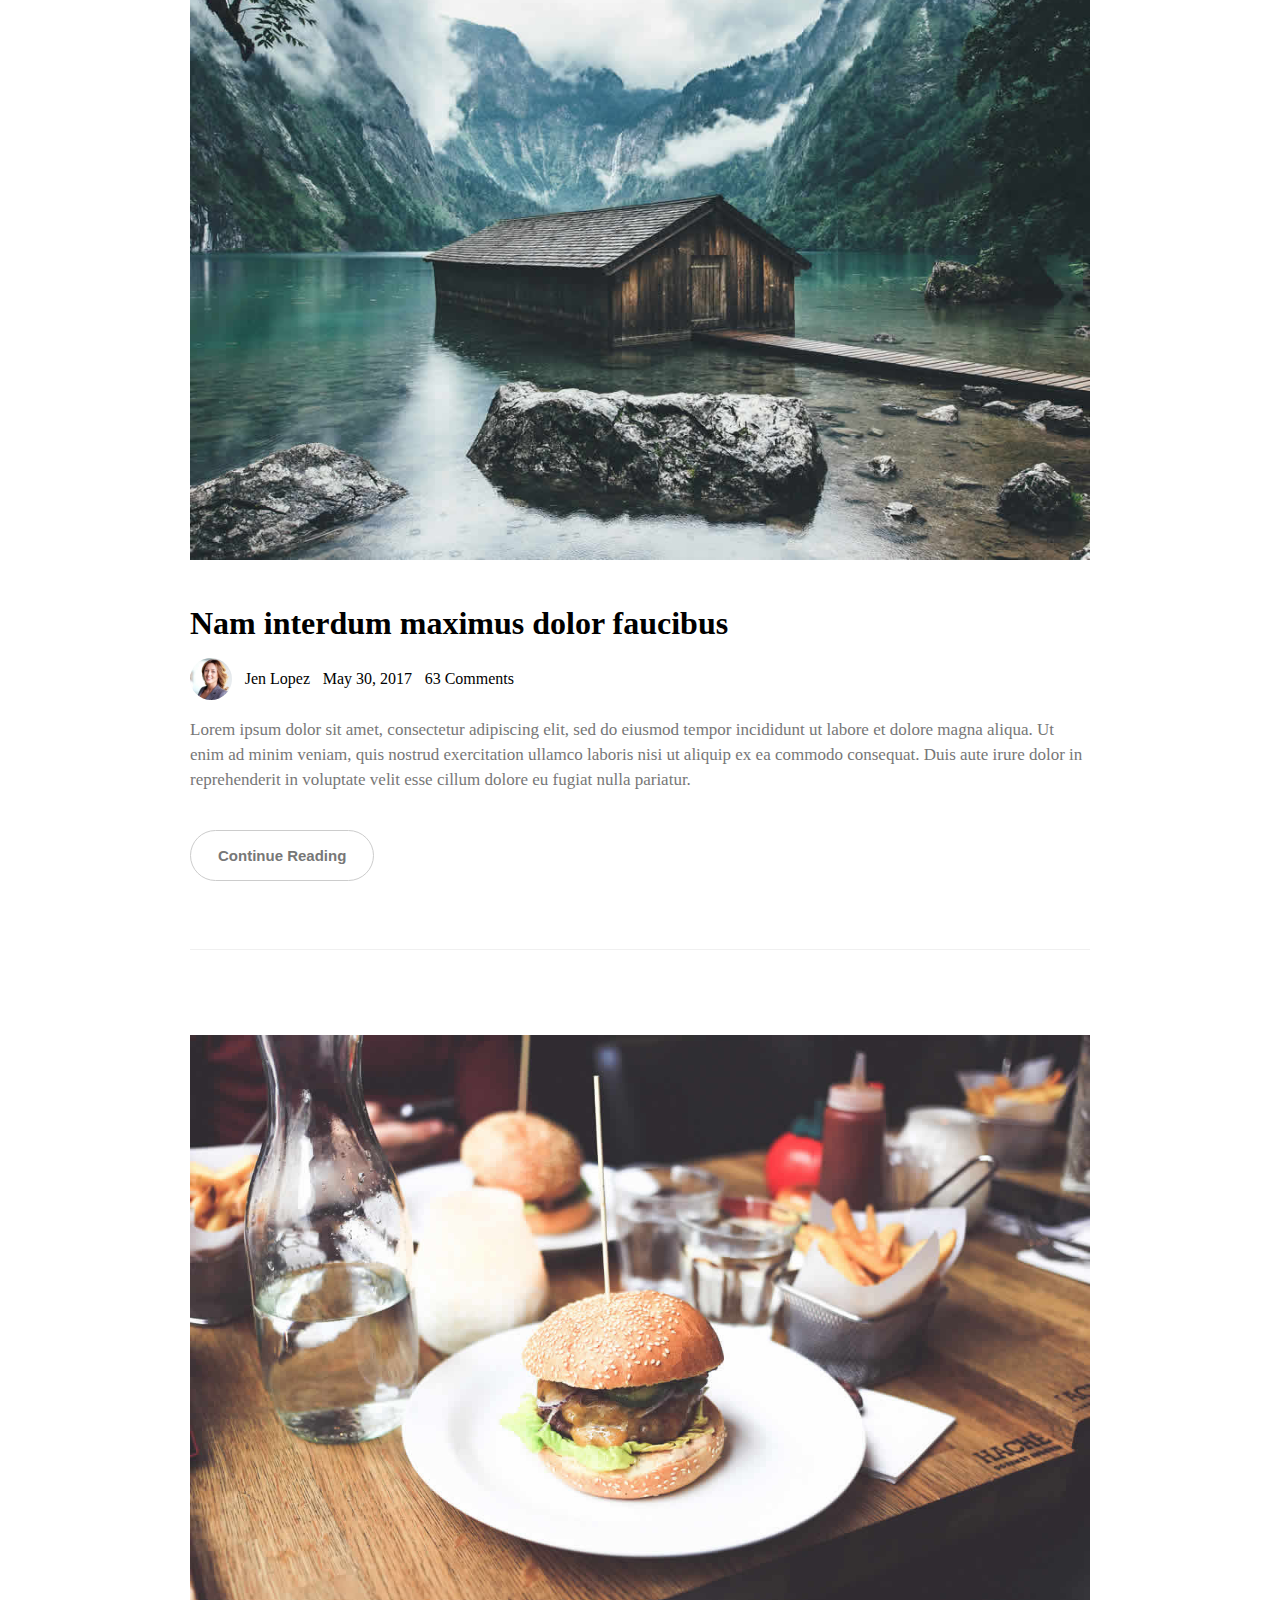
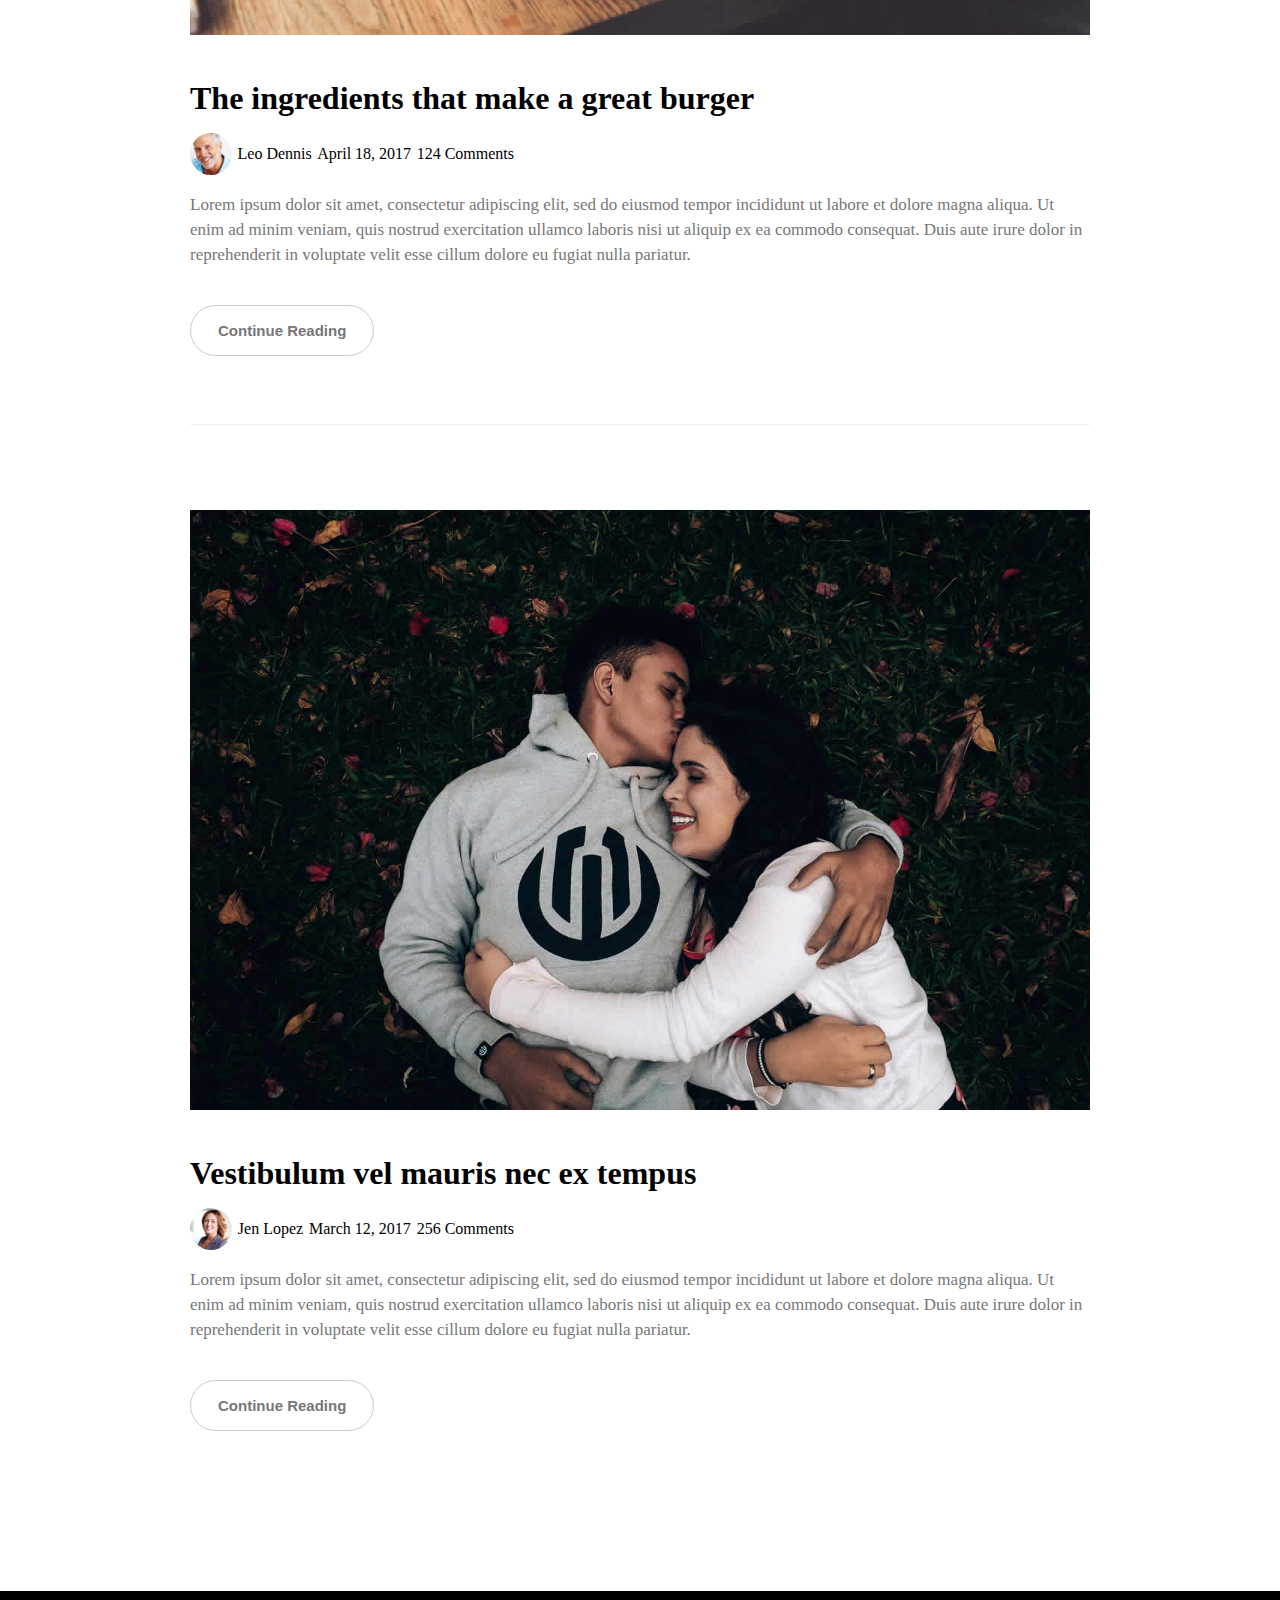
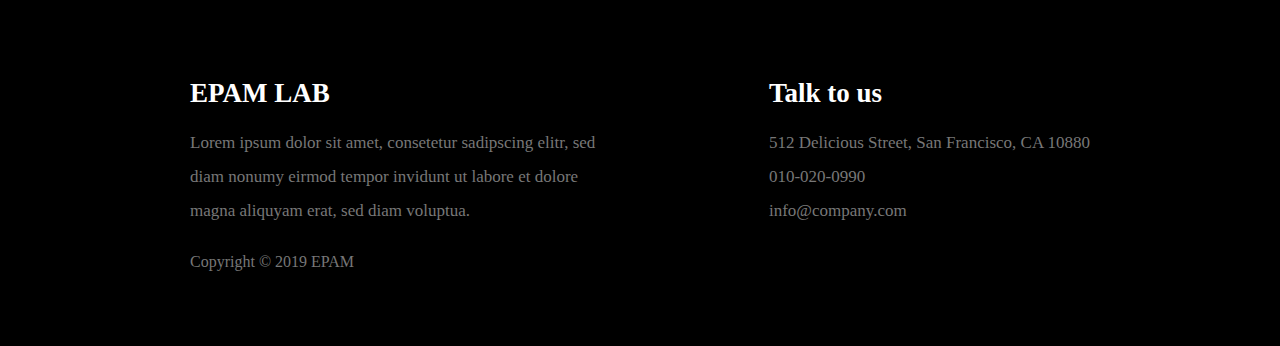
<file: FL12_HW4/homework/index.html>
<!DOCTYPE html>
<html lang="zxx">

<head>
  <meta charset="UTF-8">
  <meta name="viewport" content="width=device-width, initial-scale=1.0">
  <meta http-equiv="X-UA-Compatible" content="ie=edge">
  <title>FL12_HW4</title>
  <link rel="stylesheet" href="css/style.css">
</head>

<body>
  <header class="page__header">
    <nav class="page__nav">
      <a href="#" class="logo__text">
        Front-end Lab
      </a>
      <ul class="site__navigation">
        <li class="site__navigation__item"><a href="#">Home</a></li>
        <li class="site__navigation__item"><a href="#">About</a></li>
        <li class="site__navigation__item"><a href="#">Gallery</a></li>
        <li class="site__navigation__item"><a href="#">Contact</a></li>
      </ul>
    </nav>
    <div class="header__container">
      <h1 class="header__title">Hello! This is Front-end Lab.</h1>
      <p class="header__text">EPAM Front-end Lab</p>
      <button class="discover__more">Discover More</button>
    </div>
  </header>
  <main>
    <section class="post">
      <img src="img/blog-image1.jpg" class="post__img" alt="Girl on Bridge">
      <h2 class="post__title">We Help You To Make Front-end Great Again</h2>
      <ul class="post__info">
        <li><img src="img/author-image1.jpg" class="autour__image" alt="Jen photo"></li>
        <li>Jen Lopez</li>
        <li>July 22, 2017</li>
        <li>35 Comments</li>
      </ul>
      <p class="post__text">
        Lorem ipsum dolor sit amet, consectetur adipiscing elit, sed do eiusmod tempor incididunt ut labore et dolore
        magna aliqua. Ut enim ad minim veniam, quis nostrud exercitation ullamco laboris nisi ut aliquip ex ea commodo
        consequat. Duis aute irure dolor in reprehenderit in voluptate velit esse cillum dolore eu fugiat nulla
        pariatur.
      </p>
      <button class="post__button">Continue Reading</button>
      <hr>
    </section>
    <section class="post">
      <img src="img/blog-image2.jpg" class="post__img" alt="Girl near car">
      <h2 class="post__title">In pretium tellus et ante accumsan</h2>
      <ul class="post__info">
        <li><img src="img/author-image2.jpg" class="autour__image" alt="Leo photo"></li>
        <li>Leo Dennis</li>
        <li>July 10, 2017</li>
        <li>48 Comments</li>
      </ul>
      <p class="post__text">
        Lorem ipsum dolor sit amet, consectetur adipiscing elit, sed do eiusmod tempor incididunt ut labore et dolore
        magna aliqua. Ut enim ad minim veniam, quis nostrud exercitation ullamco laboris nisi ut aliquip ex ea commodo
        consequat. Duis aute irure dolor in reprehenderit in voluptate velit esse cillum dolore eu fugiat nulla
        pariatur.
      </p>
      <button class="post__button">Continue Reading</button>
      <hr>
    </section>
    <section class="post">
      <img src="img/blog-image3.jpg" class="post__img" alt="House on lake">
      <h2 class="post__title">Nam interdum maximus dolor faucibus</h2>
      <ul class="post__info">
        <li><img src="img/author-image1.jpg" class="autour__image" alt="Jen photo"></li>
        <li>Jen Lopez</li>
        <li>May 30, 2017</li>
        <li> 63 Comments</li>
      </ul>
      <p class="post__text">
        Lorem ipsum dolor sit amet, consectetur adipiscing elit, sed do eiusmod tempor incididunt ut labore et dolore
        magna aliqua. Ut enim ad minim veniam, quis nostrud exercitation ullamco laboris nisi ut aliquip ex ea commodo
        consequat. Duis aute irure dolor in reprehenderit in voluptate velit esse cillum dolore eu fugiat nulla
        pariatur.
      </p>
      <button class="post__button">Continue Reading</button>
      <hr>
    </section>
    <section class="post">
      <img src="img/blog-image4.jpg" class="post__img" alt="Burger">
      <h2 class="post__title">The ingredients that make a great burger</h2>
      <ul class="post__info">
        <li><img src="img/author-image2.jpg" class="autour__image" alt="Leo photo"></li>
        <li>Leo Dennis</li>
        <li>April 18, 2017</li>
        <li>124 Comments</li>
      </ul>
      <p class="post__text">
        Lorem ipsum dolor sit amet, consectetur adipiscing elit, sed do eiusmod tempor incididunt ut labore et dolore
        magna aliqua. Ut enim ad minim veniam, quis nostrud exercitation ullamco laboris nisi ut aliquip ex ea commodo
        consequat. Duis aute irure dolor in reprehenderit in voluptate velit esse cillum dolore eu fugiat nulla
        pariatur.
      </p>
      <button class="post__button">Continue Reading</button>
      <hr>
    </section>
    <section class="post">
      <img src="img/blog-image5.jpg" class="post__img" alt="Lovly сouple">
      <h2 class="post__title">Vestibulum vel mauris nec ex tempus</h2>
      <ul class="post__info">
        <li><img src="img/author-image1.jpg" class="autour__image" alt="Jen photo"></li>
        <li>Jen Lopez</li>
        <li>March 12, 2017</li>
        <li>256 Comments</li>
      </ul>
      <p class="post__text">
        Lorem ipsum dolor sit amet, consectetur adipiscing elit, sed do eiusmod tempor incididunt ut labore et dolore
        magna aliqua. Ut enim ad minim veniam, quis nostrud exercitation ullamco laboris nisi ut aliquip ex ea commodo
        consequat. Duis aute irure dolor in reprehenderit in voluptate velit esse cillum dolore eu fugiat nulla
        pariatur.
      </p>
      <button class="post__button">Continue Reading</button>
    </section>
  </main>
  <footer>
    <div class="footer__container">
      <div class="main__footer">
        <p class="footer__title">EPAM LAB</p>
        <p class="footer__text">
          Lorem ipsum dolor sit amet, consetetur sadipscing elitr, sed diam nonumy eirmod tempor invidunt ut labore et
          dolore magna aliquyam erat, sed diam voluptua.
        </p>
        <p class="footer__name">Copyright © 2019 EPAM</p>
      </div>
      <div class="contact__footer">
        <p class="footer__title">Talk to us</p>
        <p class="footer__text">
          512 Delicious Street, San Francisco, CA 10880 <br>
          010-020-0990 <br>
          info@company.com
        </p>
      </div>
    </div>
  </footer>
</body>

</html>
</file>
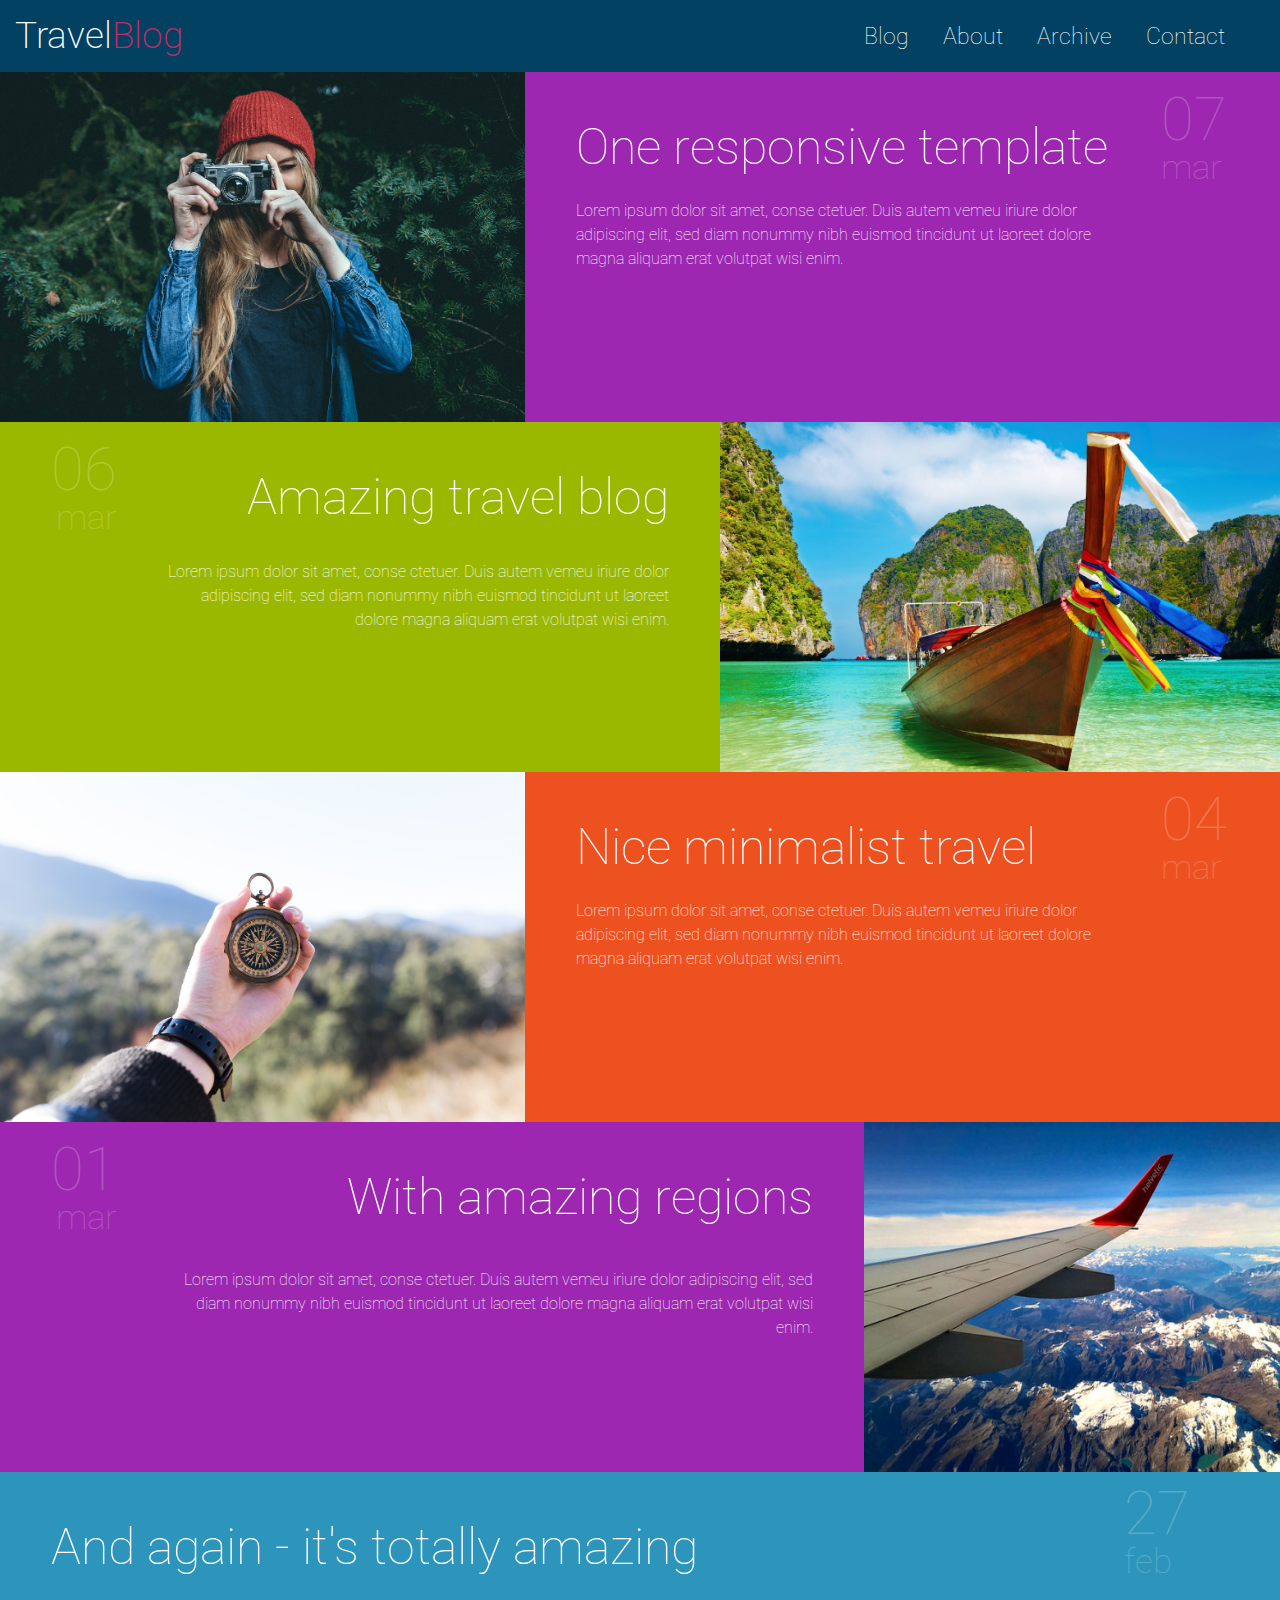
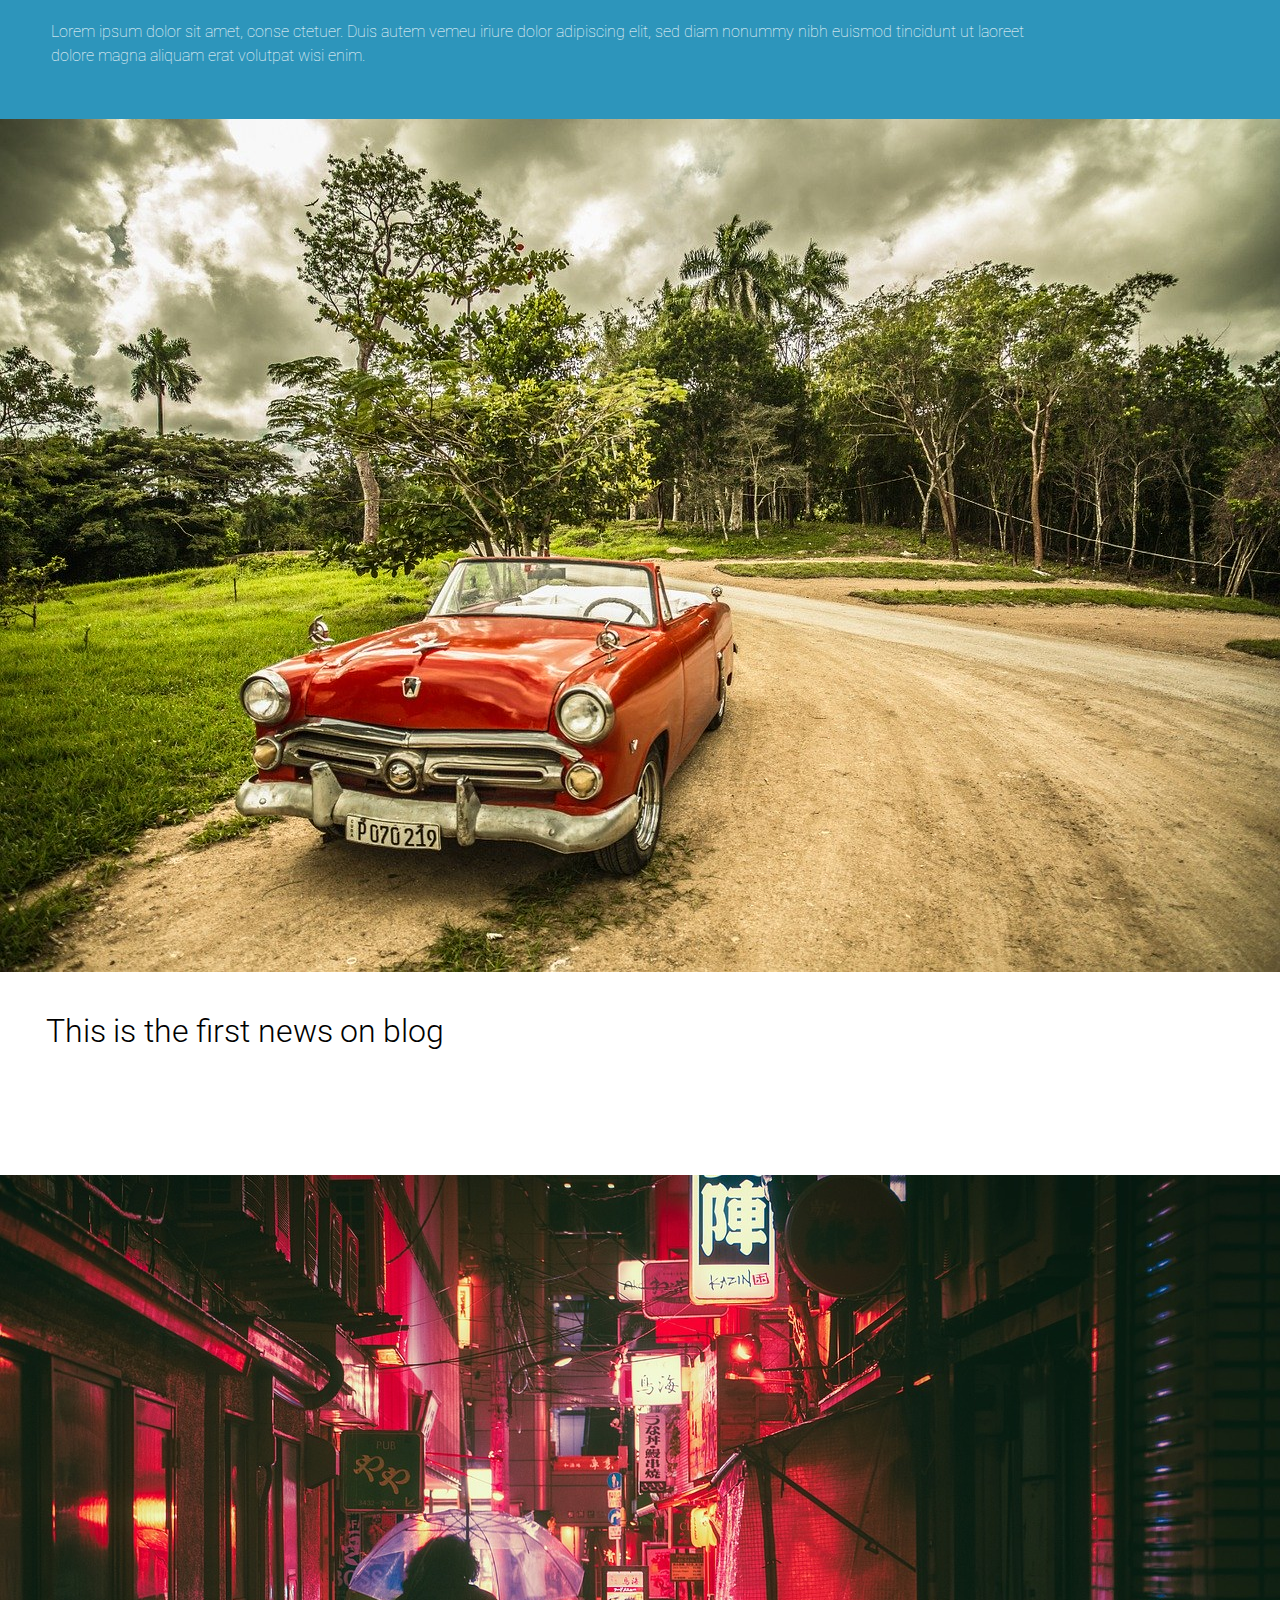
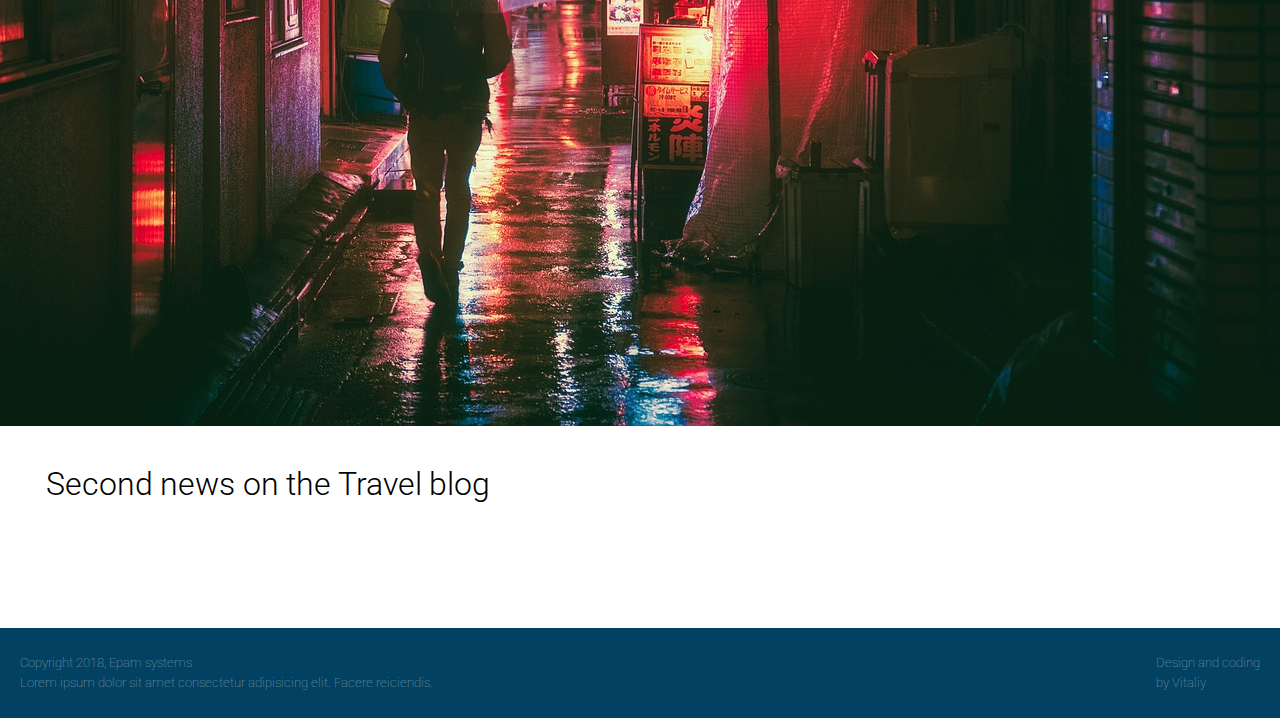
<file: FL12_HW5/homework/index.html>
<!DOCTYPE html>
<html lang="en">

<head>
  <meta charset="UTF-8">
  <meta name="viewport" content="width=device-width, initial-scale=1.0">
  <meta http-equiv="X-UA-Compatible" content="ie=edge">
  <link rel="stylesheet" href="css/styles.css">
  <link href='https://fonts.googleapis.com/css?family=Roboto:400,100,300,700&subset=latin,latin-ext' rel='stylesheet'
    type='text/css'>
  <title>Responsive</title>
</head>

<body>
  <header>
    <nav class="mainMenu">
      <div class="mainMenuWrap">
        <div class="logoText">
          Travel<span>Blog</span>
        </div>
        <ul>
          <li><a href="#">Blog</a></li>
          <li><a href="#">About</a></li>
          <li><a href="#">Archive</a></li>
          <li><a href="#">Contact</a></li>
        </ul>
      </div>
    </nav>
    <div class="mobileMenu">
      <div class="mobileMenuWrap">
        <div class="burgerBtn">
          <span></span>
        </div>
        <div class="logoText">
          Travel<span>Blog</span>
        </div>
      </div>
    </div>
  </header>
  <main class="page">


    <div class="blog">

      <div class="post post-1">

        <img src="img/post1.jpg" alt="" class="post__photo">

        <div class="post__descript">
          <div class="post__title">
            <h2> One responsive template</h2>
          </div>
          <div class="post__date">
            <div class="date__num">07</div>
            <div class="date__month">mar</div>
          </div>
          <div class="post__text">
            <p> Lorem ipsum dolor sit amet, conse ctetuer. Duis autem vemeu iriure dolor
              adipiscing elit, sed diam nonummy nibh euismod tincidunt ut laoreet dolore magna aliquam erat volutpat
              wisi
              enim.</p>
          </div>
        </div>

      </div>

      <div class="post post-2">

        <img src="img/post2.jpg" alt="" class="post__photo">

        <div class="post__descript">
          <div class="post__title">
            <h2>Amazing travel blog</h2>
          </div>
          <div class="post__date">
            <div class="date__num">06</div>
            <div class="date__month">mar</div>
          </div>
          <div class="post__text">
            <p> Lorem ipsum dolor sit amet, conse ctetuer. Duis autem vemeu iriure dolor
              adipiscing elit, sed diam nonummy nibh euismod tincidunt ut laoreet dolore magna aliquam erat volutpat
              wisi
              enim.</p>
          </div>
        </div>

      </div>

      <div class="post post-3">

        <img src="img/post3.jpg" alt="" class="post__photo">

        <div class="post__descript">
          <div class="post__title">
            <h2> Nice minimalist travel</h2>
          </div>
          <div class="post__date">
            <div class="date__num">04</div>
            <div class="date__month">mar</div>
          </div>
          <div class="post__text">
            <p> Lorem ipsum dolor sit amet, conse ctetuer. Duis autem vemeu iriure dolor
              adipiscing elit, sed diam nonummy nibh euismod tincidunt ut laoreet dolore magna aliquam erat volutpat
              wisi
              enim.</p>
          </div>
        </div>
      </div>

      <div class="post post-4">

        <img src="img/post4.jpg" alt="" class="post__photo">

        <div class="post__descript">
          <div class="post__title">
            <h2> With amazing regions</h2>
          </div>
          <div class="post__date">
            <div class="date__num">01</div>
            <div class="date__month">mar</div>
          </div>
          <div class="post__text">
            <p> Lorem ipsum dolor sit amet, conse ctetuer. Duis autem vemeu iriure dolor
              adipiscing elit, sed diam nonummy nibh euismod tincidunt ut laoreet dolore magna aliquam erat volutpat
              wisi
              enim.</p>
          </div>
        </div>

      </div>

      <div class="post post-5">

        <div class="post__descript">
          <div class="post__title">
            <h2>And again - it's totally amazing</h2>
          </div>
          <div class="post__date">
            <div class="date__num">27</div>
            <div class="date__month">feb</div>
          </div>
          <div class="post__text">
            <p> Lorem ipsum dolor sit amet, conse ctetuer. Duis autem vemeu iriure dolor
              adipiscing elit, sed diam nonummy nibh euismod tincidunt ut laoreet dolore magna aliquam erat volutpat
              wisi
              enim.</p>
          </div>
        </div>

      </div>

    </div>
    <aside class="news__post">
      <div class="post__wrap">
        <div class="post__image">
          <img src="img/news1.jpg" alt="Red car in islands">
        </div>
        <div class="post__text_wrap">
          <h2 class="post__text_header">
            This is the first news on blog
          </h2>
          <p class="post__text">
            Lorem ipsum dolor sit amet, conse ctetuer. Duis autem vemeu iriure dolor adipiscing elit, sed
            diam nonummy nibh euismod tincidunt ut laoreet dolore magna aliquam erat volutpat. Ut wisi enim ad minim
            veniam
          </p>
        </div>
      </div>
    </aside>
    <aside class="news__post">
      <div class="post__wrap">
        <div class="post__image">
          <img src="img/news2.jpg" alt="City street at night">
        </div>
        <div class="post__text_wrap">
          <h2 class="post__text_header">
            Second news on the Travel blog
          </h2>
          <p class="post__text">
            Lorem ipsum dolor sit amet, conse ctetuer. Duis autem vemeu iriure dolor adipiscing elit, sed
            diam nonummy nibh euismod tincidunt ut laoreet dolore magna aliquam erat volutpat. Ut wisi enim ad minim
            veniam
          </p>
        </div>
      </div>
    </aside>

  </main>
  <footer class="footer">
    <div class="footer__left">
      <p class="copyright footer__text">
        Copyright 2018, Epam systems
      </p>
      <p class="footer__text">Lorem ipsum dolor sit amet consectetur adipisicing elit. Facere reiciendis.</p>
    </div>
    <div class="footer__text footer__right">Design and coding
      <br />
      by Vitaliy
    </div>
  </footer>
</body>


</html>
</file>
<file: FL12_HW1/homework/style.css>
html,
body,
div,
span,
applet,
object,
iframe,
h1,
h2,
h3,
h4,
h5,
h6,
p,
blockquote,
pre,
a,
abbr,
acronym,
address,
big,
cite,
code,
del,
dfn,
em,
font,
img,
ins,
kbd,
q,
s,
samp,
small,
strike,
strong,
sub,
sup,
tt,
var,
b,
u,
i,
center,
dl,
dt,
dd,
ol,
ul,
li,
fieldset,
form,
label,
legend,
table,
caption,
tbody,
tfoot,
thead,
tr,
th,
td {
  background: transparent;
  border: 0;
  margin: 0;
  padding: 0;
  vertical-align: baseline;
}
body {
  line-height: 1;
}
h1,
h2,
h3,
h4,
h5,
h6 {
  clear: both;
  font-weight: normal;
}
ol,
ul {
  list-style: none;
}
blockquote {
  quotes: none;
}
blockquote:before,
blockquote:after {
  content: "";
  content: none;
}
del {
  text-decoration: line-through;
}
table {
  border-collapse: collapse;
  border-spacing: 0;
}
a img {
  border: 0;
}
#container {
  float: left;
  margin: 0 -240px 0 0;
  width: 100%;
}
#primary,
#secondary {
  float: right;
  overflow: hidden;
  width: 220px;
}
#secondary {
  clear: right;
}
#footer {
  clear: both;
  width: 100%;
}
.one-column #content {
  margin: 0 auto;
  width: 640px;
}
.single-attachment #content {
  margin: 0 auto;
  width: 900px;
}
body,
input,
textarea,
.page-title span,
.pingback a.url {
  font-family: Georgia, "Bitstream Charter", serif;
}
h3#comments-title,
h3#reply-title,
#access .menu,
#access div.menu ul,
#cancel-comment-reply-link,
.form-allowed-tags,
#site-info,
#site-title,
#wp-calendar,
.comment-meta,
.comment-body tr th,
.comment-body thead th,
.entry-content label,
.entry-content tr th,
.entry-content thead th,
.entry-meta,
.entry-title,
.entry-utility,
#respond label,
.navigation,
.page-title,
.pingback p,
.reply,
.widget-title,
.wp-caption-text {
  font-family: "Helvetica Neue", Arial, Helvetica, "Nimbus Sans L", sans-serif;
}
input[type="submit"] {
  font-family: "Helvetica Neue", Arial, Helvetica, "Nimbus Sans L", sans-serif;
}
pre {
  font-family: "Courier 10 Pitch", Courier, monospace;
}
code {
  font-family: Monaco, Consolas, "Andale Mono", "DejaVu Sans Mono", monospace;
}
#access .menu-header,
div.menu,
#colophon,
#branding,
#main,
#wrapper {
  margin: 0 auto;
  width: 940px;
}
#wrapper {
  background: #fff;
  margin-top: 20px;
  padding: 0 20px;
}
#footer-widget-area {
  overflow: hidden;
}
#footer-widget-area .widget-area {
  float: left;
  margin-right: 20px;
  width: 220px;
}
#footer-widget-area #fourth {
  margin-right: 0;
}
#site-info {
  float: left;
  font-size: 14px;
  font-weight: bold;
  width: 700px;
}
#site-generator {
  float: right;
  width: 220px;
}
body {
  background: #f1f1f1;
}
body,
input,
textarea {
  color: #666;
  font-size: 12px;
  line-height: 18px;
}
hr {
  background-color: #e7e7e7;
  border: 0;
  clear: both;
  height: 1px;
  margin-bottom: 18px;
}
p {
  margin-bottom: 18px;
}
ul {
  list-style: square;
  margin: 0 0 18px 1.5em;
}
ol {
  list-style: decimal;
  margin: 0 0 18px 1.5em;
}
ol ol {
  list-style: upper-alpha;
}
ol ol ol {
  list-style: lower-roman;
}
ol ol ol ol {
  list-style: lower-alpha;
}
ul ul,
ol ol,
ul ol,
ol ul {
  margin-bottom: 0;
}
dl {
  margin: 0 0 24px 0;
}
dt {
  font-weight: bold;
}
dd {
  margin-bottom: 18px;
}
strong {
  font-weight: bold;
}
cite,
em,
i {
  font-style: italic;
}
big {
  font-size: 131.25%;
}
ins {
  background: #ffc;
  text-decoration: none;
}
blockquote {
  font-style: italic;
  padding: 0 3em;
}
blockquote cite,
blockquote em,
blockquote i {
  font-style: normal;
}
pre {
  background: #f7f7f7;
  color: #222;
  line-height: 18px;
  margin-bottom: 18px;
  overflow: auto;
  padding: 1.5em;
}
abbr,
acronym {
  cursor: help;
}
sup,
sub {
  height: 0;
  line-height: 1;
  position: relative;
  vertical-align: baseline;
}
sup {
  bottom: 1ex;
}
sub {
  top: 0.5ex;
}
small {
  font-size: smaller;
}
input {
  margin-bottom: 10px;
}
input[type="text"],
input[type="password"],
input[type="email"],
input[type="url"],
input[type="number"],
textarea {
  background: #f9f9f9;
  border: 1px solid #ccc;
  box-shadow: inset 1px 1px 1px rgba(0, 0, 0, 0.1);
  -moz-box-shadow: inset 1px 1px 1px rgba(0, 0, 0, 0.1);
  -webkit-box-shadow: inset 1px 1px 1px rgba(0, 0, 0, 0.1);
  padding: 2px;
}
a:link {
  color: #06c;
}
a:visited {
  color: #743399;
}
a:active,
a:hover {
  color: #ff4b33;
}
.screen-reader-text {
  clip: rect(1px, 1px, 1px, 1px);
  overflow: hidden;
  position: absolute !important;
  height: 1px;
  width: 1px;
}
#header {
  padding: 30px 0 0 0;
}
#site-title {
  float: left;
  font-size: 30px;
  line-height: 36px;
  margin: 0 0 18px 0;
  width: 700px;
}
#site-title a {
  color: #000;
  font-weight: bold;
  text-decoration: none;
}
#site-description {
  color: #000;
  clear: right;
  float: right;
  font-style: italic;
  margin: 15px 0 18px 0;
  opacity: 0.65;
  width: 220px;
}
#branding img {
  border-top: 4px solid #000;
  border-bottom: 1px solid #000;
  display: block;
  float: left;
}
#access {
  background: #000;
  display: block;
  float: left;
  margin: 0 auto;
  width: 940px;
}
#access .menu-header,
div.menu {
  font-size: 13px;
  margin-left: 12px;
  width: 928px;
}
#access .menu-header ul,
div.menu ul {
  list-style: none;
  margin: 0;
}
#access .menu-header li,
div.menu li {
  float: left;
  position: relative;
}
#access a {
  color: #aaa;
  display: block;
  line-height: 38px;
  padding: 0 10px;
  text-decoration: none;
}
#access ul ul {
  box-shadow: 0 3px 3px rgba(0, 0, 0, 0.2);
  -moz-box-shadow: 0 3px 3px rgba(0, 0, 0, 0.2);
  -webkit-box-shadow: 0 3px 3px rgba(0, 0, 0, 0.2);
  display: none;
  position: absolute;
  top: 38px;
  left: 0;
  float: left;
  width: 180px;
  z-index: 99999;
}
#access ul ul li {
  min-width: 180px;
}
#access ul ul ul {
  left: 100%;
  top: 0;
}
#access ul ul a {
  background: #333;
  line-height: 1em;
  padding: 10px;
  width: 160px;
  height: auto;
}
#access li:hover > a,
#access ul ul:hover > a {
  background: #333;
  color: #fff;
}
#access ul li:hover > ul {
  display: block;
}
#access ul li.current_page_item > a,
#access ul li.current_page_ancestor > a,
#access ul li.current-menu-ancestor > a,
#access ul li.current-menu-item > a,
#access ul li.current-menu-parent > a {
  color: #fff;
}
* html #access ul li.current_page_item a,
* html #access ul li.current_page_ancestor a,
* html #access ul li.current-menu-ancestor a,
* html #access ul li.current-menu-item a,
* html #access ul li.current-menu-parent a,
* html #access ul li a:hover {
  color: #fff;
}
#main {
  clear: both;
  overflow: hidden;
  padding: 40px 0 0 0;
}
#content {
  margin-bottom: 36px;
}
#content,
#content input,
#content textarea {
  color: #333;
  font-size: 16px;
  line-height: 24px;
}
#content p,
#content ul,
#content ol,
#content dd,
#content pre,
#content hr {
  margin-bottom: 24px;
}
#content ul ul,
#content ol ol,
#content ul ol,
#content ol ul {
  margin-bottom: 0;
}
#content pre,
#content kbd,
#content tt,
#content var {
  font-size: 15px;
  line-height: 21px;
}
#content code {
  font-size: 13px;
}
#content dt,
#content th {
  color: #000;
}
#content h1,
#content h2,
#content h3,
#content h4,
#content h5,
#content h6 {
  color: #000;
  line-height: 1.5em;
  margin: 0 0 20px 0;
}
#content table {
  border: 1px solid #e7e7e7;
  margin: 0 -1px 24px 0;
  text-align: left;
  width: 100%;
}
#content tr th,
#content thead th {
  color: #777;
  font-size: 12px;
  font-weight: bold;
  line-height: 18px;
  padding: 9px 24px;
  border-right: 1px solid #e7e7e7;
}
#content tr td {
  border-top: 1px solid #e7e7e7;
  padding: 6px 24px;
  border-right: 1px solid #e7e7e7;
}
#content tr.odd td {
  background: #f2f7fc;
}
.hentry {
  margin: 0 0 48px 0;
}
.home .sticky {
  background: #f2f7fc;
  border-top: 4px solid #000;
  margin-left: -20px;
  margin-right: -20px;
  padding: 18px 20px;
}
.single .hentry {
  margin: 0 0 36px 0;
}
.page-title {
  color: #000;
  font-size: 14px;
  font-weight: bold;
  margin: 0 0 36px 0;
}
.page-title span {
  color: #333;
  font-size: 16px;
  font-style: italic;
  font-weight: normal;
}
.page-title a:link,
.page-title a:visited {
  color: #777;
  text-decoration: none;
}
.page-title a:active,
.page-title a:hover {
  color: #ff4b33;
}
#content .entry-title {
  color: #000;
  font-size: 21px;
  font-weight: bold;
  line-height: 1.3em;
  margin-bottom: 0;
}
.entry-title a:link,
.entry-title a:visited {
  color: #000;
  text-decoration: none;
}
.entry-title a:active,
.entry-title a:hover {
  color: #ff4b33;
}
.entry-meta {
  color: #777;
  font-size: 12px;
}
.entry-meta abbr,
.entry-utility abbr {
  border: 0;
}
.entry-meta abbr:hover,
.entry-utility abbr:hover {
  border-bottom: 1px dotted #666;
}
.single-author .by-author {
  position: absolute !important;
  clip: rect(1px 1px 1px 1px);
  clip: rect(1px, 1px, 1px, 1px);
}
.entry-content,
.entry-summary {
  clear: both;
  padding: 12px 0 0 0;
}
.entry-content .more-link {
  white-space: nowrap;
}
#content .entry-summary p:last-child {
  margin-bottom: 12px;
}
.entry-content fieldset {
  border: 1px solid #e7e7e7;
  margin: 0 0 24px 0;
  padding: 24px;
}
.entry-content fieldset legend {
  background: #fff;
  color: #000;
  font-weight: bold;
  padding: 0 24px;
}
.entry-content input {
  margin: 0 0 24px 0;
}
.entry-content input.file,
.entry-content input.button {
  margin-right: 24px;
}
.entry-content label {
  color: #777;
  font-size: 12px;
}
.entry-content select {
  margin: 0 0 24px 0;
}
.entry-content sup,
.entry-content sub {
  font-size: 10px;
}
.entry-content blockquote.left {
  float: left;
  margin-left: 0;
  margin-right: 24px;
  text-align: right;
  width: 33%;
}
.entry-content blockquote.right {
  float: right;
  margin-left: 24px;
  margin-right: 0;
  text-align: left;
  width: 33%;
}
.page-link {
  clear: both;
  color: #000;
  font-weight: bold;
  line-height: 48px;
  word-spacing: 0.5em;
}
.page-link a:link,
.page-link a:visited {
  background: #f1f1f1;
  color: #333;
  font-weight: normal;
  padding: 0.5em 0.75em;
  text-decoration: none;
}
.home .sticky .page-link a {
  background: #d9e8f7;
}
.page-link a:active,
.page-link a:hover {
  color: #ff4b33;
}
body.page .edit-link {
  clear: both;
  display: block;
}
#entry-author-info {
  background: #f2f7fc;
  border-top: 4px solid #000;
  clear: both;
  font-size: 14px;
  line-height: 20px;
  margin: 24px 0;
  overflow: hidden;
  padding: 18px 20px;
}
#entry-author-info #author-avatar {
  background: #fff;
  border: 1px solid #e7e7e7;
  float: left;
  height: 60px;
  margin: 0 -104px 0 0;
  padding: 11px;
}
#entry-author-info #author-description {
  float: left;
  margin: 0 0 0 104px;
}
#entry-author-info h2 {
  color: #000;
  font-size: 100%;
  font-weight: bold;
  margin-bottom: 0;
}
.entry-utility {
  clear: both;
  color: #777;
  font-size: 12px;
  line-height: 18px;
}
.entry-meta a,
.entry-utility a {
  color: #777;
}
.entry-meta a:hover,
.entry-utility a:hover {
  color: #ff4b33;
}
#content .video-player {
  padding: 0;
}
.format-standard .wp-video,
.format-standard .wp-audio-shortcode,
.format-audio .wp-audio-shortcode,
.format-standard .video-player {
  margin-bottom: 24px;
}
.home #content .format-aside p,
.home #content .category-asides p {
  font-size: 14px;
  line-height: 20px;
  margin-bottom: 10px;
  margin-top: 0;
}
.format-gallery .size-thumbnail img,
.category-gallery .size-thumbnail img {
  border: 10px solid #f1f1f1;
  margin-bottom: 0;
}
.format-gallery .gallery-thumb,
.category-gallery .gallery-thumb {
  float: left;
  margin-right: 20px;
  margin-top: -4px;
}
.home #content .format-gallery .entry-utility,
.home #content .category-gallery .entry-utility {
  padding-top: 4px;
}
.attachment .entry-content .entry-caption {
  font-size: 140%;
  margin-top: 24px;
}
.attachment .entry-content .nav-previous a:before {
  content: "\2190\00a0";
}
.attachment .entry-content .nav-next a:after {
  content: "\00a0\2192";
}
#content img.size-auto,
#content img.size-full,
#content img.size-large,
#content img.size-medium,
#content .entry-attachment img,
#content .widget-container img {
  max-width: 100%;
  height: auto;
}
#ie8 #content img.size-auto,
#ie8 #content img.size-full,
#ie8 #content img.size-large,
#ie8 #content img.size-medium,
#ie8 #content .entry-attachment img {
  width: auto;
}
.alignleft,
img.alignleft {
  display: inline;
  float: left;
  margin-right: 24px;
  margin-top: 4px;
}
.alignright,
img.alignright {
  display: inline;
  float: right;
  margin-left: 24px;
  margin-top: 4px;
}
.aligncenter,
img.aligncenter {
  clear: both;
  display: block;
  margin-left: auto;
  margin-right: auto;
}
img.alignleft,
img.alignright,
img.aligncenter {
  margin-bottom: 12px;
}
.wp-caption {
  background: #f1f1f1;
  line-height: 18px;
  margin-bottom: 20px;
  max-width: 100%;
  padding: 4px;
  text-align: center;
}
.wp-caption img {
  margin: 5px 5px 0;
  max-width: 622px;
}
.wp-caption p.wp-caption-text {
  color: #777;
  font-size: 12px;
  margin: 5px;
}
.wp-smiley {
  margin: 0;
}
.gallery {
  margin: 0 auto 18px;
}
.gallery .gallery-item {
  float: left;
  margin-top: 0;
  text-align: center;
}
.gallery-columns-1 .gallery-item {
  width: 100%;
}
.gallery-columns-2 .gallery-item {
  width: 50%;
}
.gallery-columns-3 .gallery-item {
  width: 33%;
}
.gallery-columns-4 .gallery-item {
  width: 25%;
}
.gallery-columns-5 .gallery-item {
  width: 20%;
}
.gallery-columns-6 .gallery-item {
  width: 16%;
}
.gallery-columns-7 .gallery-item {
  width: 14%;
}
.gallery-columns-8 .gallery-item {
  width: 12%;
}
.gallery-columns-9 .gallery-item {
  width: 11%;
}
.gallery-columns-1 img {
  max-width: 620px;
}
.gallery-columns-2 img {
  max-width: 288px;
}
.gallery-columns-3 img {
  max-width: 177px;
}
.gallery-columns-4 img {
  max-width: 122px;
}
.gallery-columns-5 img {
  max-width: 88px;
}
.gallery-columns-6 img {
  max-width: 66px;
}
.gallery-columns-7 img {
  max-width: 50px;
}
.gallery-columns-8 img {
  max-width: 39px;
}
.gallery-columns-9 img {
  max-width: 29px;
}
.gallery-item img {
  height: auto;
}
.gallery-columns-2 .attachment-medium {
  max-width: 92%;
  height: auto;
}
.gallery-columns-4 .attachment-thumbnail {
  max-width: 84%;
  height: auto;
}
.gallery .gallery-caption {
  color: #777;
  font-size: 12px;
  margin: 0 0 12px;
}
.gallery dl {
  margin: 0;
}
.gallery img {
  border: 10px solid #f1f1f1;
}
.gallery br + br {
  display: none;
}
#content .entry-attachment img {
  display: block;
  margin: 0 auto;
}
.navigation {
  color: #777;
  font-size: 12px;
  line-height: 18px;
  overflow: hidden;
}
.navigation a:link,
.navigation a:visited {
  color: #777;
  text-decoration: none;
}
.navigation a:active,
.navigation a:hover {
  color: #ff4b33;
}
.nav-previous {
  float: left;
  width: 50%;
}
.nav-next {
  float: right;
  text-align: right;
  width: 50%;
}
#nav-above {
  margin: 0 0 18px 0;
}
#nav-above {
  display: none;
}
.paged #nav-above,
.single #nav-above {
  display: block;
}
#nav-below {
  margin: -18px 0 0 0;
}
#comments {
  clear: both;
}
#comments .navigation {
  padding: 0 0 18px 0;
}
h3#comments-title,
h3#reply-title {
  color: #000;
  font-size: 20px;
  font-weight: bold;
  margin-bottom: 0;
}
h3#comments-title {
  padding: 24px 0;
}
.commentlist {
  list-style: none;
  margin: 0;
}
.commentlist li.comment {
  border-bottom: 1px solid #e7e7e7;
  line-height: 24px;
  margin: 0 0 24px 0;
  padding: 0 0 0 56px;
  position: relative;
}
.commentlist li:last-child {
  border-bottom: 0;
  margin-bottom: 0;
}
#comments .comment-body ul,
#comments .comment-body ol {
  margin-bottom: 18px;
}
#comments .comment-body p:last-child {
  margin-bottom: 6px;
}
#comments .comment-body blockquote p:last-child {
  margin-bottom: 24px;
}
.commentlist ol {
  list-style: decimal;
}
.commentlist .avatar {
  position: absolute;
  top: 4px;
  left: 0;
}
.comment-author cite {
  color: #000;
  font-style: normal;
  font-weight: bold;
}
.comment-author .says {
  font-style: italic;
}
.comment-meta {
  font-size: 12px;
  margin: 0 0 18px 0;
}
.comment-meta a:link,
.comment-meta a:visited {
  color: #777;
  text-decoration: none;
}
.comment-meta a:active,
.comment-meta a:hover {
  color: #ff4b33;
}
.commentlist .bypostauthor > div {
  background: #f2f7fc;
  border-top: 4px solid #000;
  margin-bottom: 10px;
  padding: 10px 0 0 20px;
}
.reply {
  font-size: 12px;
  padding: 0 0 24px 0;
}
.reply a,
a.comment-edit-link {
  color: #777;
}
.reply a:hover,
a.comment-edit-link:hover {
  color: #ff4b33;
}
.commentlist .children {
  list-style: none;
  margin: 0;
}
.commentlist .children li {
  border: 0;
  margin: 0;
}
.nopassword,
.nocomments {
  display: none;
}
#comments .pingback {
  border-bottom: 1px solid #e7e7e7;
  margin-bottom: 18px;
  padding-bottom: 18px;
}
.commentlist li.comment + li.pingback {
  margin-top: -6px;
}
#comments .pingback p {
  color: #777;
  display: block;
  font-size: 12px;
  line-height: 18px;
  margin: 0;
}
#comments .pingback .url {
  font-size: 13px;
  font-style: italic;
}
input[type="submit"] {
  color: #333;
}
form {
  text-align: right;
}
input {
  width: 200px;
}
#respond {
  border-top: 1px solid #e7e7e7;
  margin: 24px 0;
  overflow: hidden;
  position: relative;
}
#respond p {
  margin: 0;
}
#respond .comment-notes {
  margin-bottom: 1em;
}
.form-allowed-tags {
  line-height: 1em;
}
.children #respond {
  margin: 0 48px 0 0;
}
h3#reply-title {
  margin: 18px 0;
}
#comments-list #respond {
  margin: 0 0 18px 0;
}
#comments-list ul #respond {
  margin: 0;
}
#cancel-comment-reply-link {
  font-size: 12px;
  font-weight: normal;
  line-height: 18px;
}
#respond .required {
  color: #ff4b33;
  font-weight: bold;
}
#respond label {
  color: #777;
  font-size: 12px;
}
#respond input {
  margin: 0 0 9px;
  width: 98%;
}
#respond textarea {
  width: 98%;
}
#respond .form-allowed-tags {
  color: #777;
  font-size: 12px;
  line-height: 18px;
}
#respond .form-allowed-tags code {
  font-size: 11px;
}
#respond .form-submit {
  margin: 12px 0;
}
#respond .form-submit input {
  font-size: 14px;
  width: auto;
}
.widget-area ul {
  list-style: none;
  margin-left: 0;
}
.widget-area ul ul {
  list-style: square;
  margin-left: 1.3em;
}
.widget-area select {
  max-width: 100%;
}
.widget_search #s {
  width: 60%;
}
.widget_search label {
  display: none;
}
.widget-container {
  word-wrap: break-word;
  -webkit-hyphens: auto;
  -moz-hyphens: auto;
  hyphens: auto;
  margin: 0 0 18px 0;
}
.widget-container .wp-caption img {
  margin: auto;
}
.widget-container.widget_image .wp-caption {
  width: auto;
}
.widget-container.widget_image .wp-caption img {
  margin-left: -8px;
}
.widget-title {
  color: #222;
  font-size: 14px;
  font-weight: bold;
}
.widget-area a:link,
.widget-area a:visited {
  text-decoration: none;
}
.widget-area a:active,
.widget-area a:hover {
  text-decoration: underline;
}
.widget-area .entry-meta {
  font-size: 11px;
}
#wp_tag_cloud div {
  line-height: 1.6em;
}
#wp-calendar {
  width: 100%;
}
#wp-calendar caption {
  color: #222;
  font-size: 14px;
  font-weight: bold;
  padding-bottom: 4px;
  text-align: left;
}
#wp-calendar thead {
  font-size: 11px;
}
#wp-calendar tbody {
  color: #aaa;
}
#wp-calendar tbody td {
  background: #f5f5f5;
  border: 1px solid #fff;
  padding: 3px 0 2px;
  text-align: center;
}
#wp-calendar tbody .pad {
  background: 0;
}
#wp-calendar tfoot #next {
  text-align: right;
}
.widget_rss a.rsswidget {
  color: #000;
}
.widget_rss a.rsswidget:hover {
  color: #ff4b33;
}
.widget_rss .widget-title img {
  width: 11px;
  height: 11px;
}
#main .widget-area ul {
  margin-left: 0;
  padding: 0 20px 0 0;
}
#main .widget-area ul ul {
  border: 0;
  margin-left: 1.3em;
  padding: 0;
}
#main .widget-container.music-player ul {
  margin: 0;
}
#footer {
  margin-bottom: 20px;
}
#colophon {
  border-top: 4px solid #000;
  margin-top: -4px;
  overflow: hidden;
  padding: 18px 0;
}
#site-info {
  font-weight: bold;
}
#site-info a {
  color: #000;
  text-decoration: none;
}
#site-generator {
  font-style: italic;
  position: relative;
}
#site-generator a {
  background: url(images/wordpress.png) center left no-repeat;
  color: #666;
  display: inline-block;
  line-height: 16px;
  padding-left: 20px;
  text-decoration: none;
}
#site-generator a:hover {
  text-decoration: underline;
}
img#wpstats {
  display: block;
  margin: 0 auto 10px;
}
pre {
  -webkit-text-size-adjust: 140%;
}
code {
  -webkit-text-size-adjust: 160%;
}
#access,
.entry-meta,
.entry-utility,
.navigation,
.widget-area {
  -webkit-text-size-adjust: 120%;
}
#site-description {
  -webkit-text-size-adjust: none;
}
@media print {
  body {
    background: none !important;
  }
  #wrapper {
    clear: both !important;
    display: block !important;
    float: none !important;
    position: relative !important;
  }
  #header {
    border-bottom: 2pt solid #000;
    padding-bottom: 18pt;
  }
  #colophon {
    border-top: 2pt solid #000;
  }
  #site-title,
  #site-description {
    float: none;
    line-height: 1.4em;
    margin: 0;
    padding: 0;
  }
  #site-title {
    font-size: 13pt;
  }
  .entry-content {
    font-size: 14pt;
    line-height: 1.6em;
  }
  .entry-title {
    font-size: 21pt;
  }
  #access,
  #branding img,
  #respond,
  .comment-edit-link,
  .edit-link,
  .navigation,
  .page-link,
  .widget-area {
    display: none !important;
  }
  #container,
  #header,
  #footer {
    margin: 0;
    width: 100%;
  }
  #content,
  .one-column #content {
    margin: 24pt 0 0;
    width: 100%;
  }
  .wp-caption p {
    font-size: 11pt;
  }
  #site-info,
  #site-generator {
    float: none;
    width: auto;
  }
  #colophon {
    width: auto;
  }
  img#wpstats {
    display: none;
  }
  #site-generator a {
    margin: 0;
    padding: 0;
  }
  #entry-author-info {
    border: 1px solid #e7e7e7;
  }
  #main {
    display: inline;
  }
  .home .sticky {
    border: 0;
  }
}
img {
  width: 140px;
  vertical-align: middle;
  display: block;
  margin: 0 auto;
  margin-left: calc(50% - 50px);
  margin-bottom: 20px;
}
nav > a {
  padding: 10px;
  color: #0279c1;
}
nav > a b:hover {
  color: #00527a;
}
nav > a:visited {
  color: #0279c1;
}
article {
  padding-left: 10px;
}
footer {
  margin-top: 20px;
  padding: 40px 20px;
  text-align: center;
  background: #3333;
}
</file>
<file: FL12_HW11/homework/material-icons/material-icons.css>
@font-face {
  font-family: 'Material Icons';
  font-style: normal;
  font-weight: 400;
  src: url(MaterialIcons-Regular.eot); /* For IE6-8 */
  src: local('Material Icons'),
       local('MaterialIcons-Regular'),
       url(MaterialIcons-Regular.woff2) format('woff2'),
       url(MaterialIcons-Regular.woff) format('woff'),
       url(MaterialIcons-Regular.ttf) format('truetype');
}

.material-icons {
  font-family: 'Material Icons';
  font-weight: normal;
  font-style: normal;
  font-size: 24px;  /* Preferred icon size */
  display: inline-block;
  line-height: 1;
  text-transform: none;
  letter-spacing: normal;
  word-wrap: normal;
  white-space: nowrap;
  direction: ltr;

  /* Support for all WebKit browsers. */
  -webkit-font-smoothing: antialiased;
  /* Support for Safari and Chrome. */
  text-rendering: optimizeLegibility;

  /* Support for Firefox. */
  -moz-osx-font-smoothing: grayscale;

  /* Support for IE. */
  font-feature-settings: 'liga';
}
</file>
<file: FL12_HW11/homework/styles.css>
#root {
  cursor: pointer;
  max-width: 100%;
  margin: auto;
}
 ul {
  list-style: none;
}

#root li .title:hover {
  background-color: #eeeeee;
}

.empty-message {
font-style: italic;
margin: 0;
}

.material-icons {
  color: #bbb;
  vertical-align: bottom;
  font-size: 1.2em;
}

.material-icons.folder {
  color: rgb(252, 177, 38);
}

.material-icons.file {
  color:gray;
}

.folder > ul,
.folder > p {
display: none;
} 

.open > ul,
.open > p {
display: block;
}
</file>
<file: FL12_HW2/homework/css/general.css>
/* 

please don't edit this styles

*/

h2.tm-section-title {
    color: lightskyblue;
}

a:focus {
    color: #666;
    outline: 0
}

ul {
    padding: 0;
    margin: 0
}

body {
    background-color: #f5f5f5;
    color: #000;
    font-family: 'Open Sans', Helvetica, Arial, sans-serif;
    font-size: 16px;
    font-weight: 300;
    padding-top: 30px;
    overflow-x: hidden
}

section:before {
    position: absolute;
    z-index: 1
}

.box,
.tm-content-box,
.tm-main-nav {
    background-color: #fff
}

.tm-sidebar {
    z-index: 10;
    position: fixed;
    left: 0;
    right: 0;
    top: 0;
    width: 100%;
}

.tm-sidebar ul{
    margin: 0px;
    display: flex;
}

.tm-main-nav {
    font-size: 1.5em;
    text-align: center
}

.tm-nav-item {
    list-style: none;
    width: 100%;
}

.tm-nav-item-link {
    border: 1px solid transparent;
    color: #666;
    display: block;
    padding: 10px;
    width: 100%;
    -webkit-transition: all .3s ease;
    transition: all .3s ease
}

.carousel-indicators li,
.tm-banner-inner {
    border: 1px solid lightgrey
}


.tm-nav-item-link.active,
.tm-nav-item-link:hover {
    color: #666;
    text-decoration: none;
}

.tm-nav-item-link:focus {
    text-decoration: none
}

.tm-banner-text,
.tm-banner-title,
.tm-section-title {
    color: #666;
    font-weight: 300;
    margin: 0
}

.tm-section-title {
    margin-bottom: 20px
}

.tm-section-title-box {
    margin-bottom: 0
}

.tm-banner-title {
    font-size: 3.3em;
    letter-spacing: 2px;
    text-transform: uppercase
}

.tm-main-content {
    padding-top: 70px;
}

.tm-content-box {
    overflow: hidden;
    margin-bottom: 30px
}

.padding-medium {
    padding: 40px
}

.tm-banner {
    padding: 30px
}

.tm-banner-inner {
    padding: 30px 0;
    height: 100%;
    text-align: center;
    display: flex;
    -webkit-box-orient: vertical;
    -webkit-box-direction: normal;
    -webkit-flex-direction: column;
    -ms-flex-direction: column;
    flex-direction: column;
    -webkit-box-align: center;
    -webkit-align-items: center;
    -ms-flex-align: center;
    align-items: center;
    -webkit-box-pack: center;
    -webkit-justify-content: center;
    -ms-flex-pack: center;
    justify-content: center
}

.tm-banner-inner img{
    width: 120px;
}

.tm-banner-text {
    font-size: 1.4em
}

.boxes,
.tm-box-bg-title {
    display: -webkit-box;
    display: -webkit-flex;
    display: -ms-flexbox
}

/*.flex-item {*/
    /*-webkit-box-flex: 0 1 auto;*/
    /*-webkit-flex: 0 1 auto;*/
    /*-ms-flex: 0 1 auto;*/
    /*flex: 0 1 auto*/
/*}*/

.section-description {
    line-height: 1.8;
    margin-bottom: 25px
}

.section-description:last-child {
    margin-bottom: 0
}

.tm-team-description-container {
    max-width: 500px
}

.tm-team-info {
    display: flex
}

.box {
    list-style: none;
    width: 33.3333%;
    height: auto;
}

.box-bg {
    position: relative
}

.box-img {
    width: 100%;
}

.tm-box-bg-title {
    position: absolute;
    top: 0;
    right: 0;
    bottom: 0;
    left: 0;
    display: flex;
    -webkit-box-align: center;
    -webkit-align-items: center;
    -ms-flex-align: center;
    align-items: center;
    -webkit-box-pack: center;
    -webkit-justify-content: center;
    -ms-flex-pack: center;
    justify-content: center
}

.boxes {
    display: flex;
    -webkit-flex-wrap: wrap;
    -ms-flex-wrap: wrap;
    flex-wrap: wrap
}

.gallery-container a {
    cursor: -webkit-zoom-in;
    cursor: zoom-in
}

.carousel {
    position: relative;
    height: auto;
    padding: 50px 50px 80px;
    text-align: center
}

.carousel-indicators {
    bottom: 30px
}

.carousel-content {
    color: #000;
    display: -webkit-box;
    display: -webkit-flex;
    display: -ms-flexbox;
    display: flex;
    -webkit-box-align: center;
    -webkit-align-items: center;
    -ms-flex-align: center;
    align-items: center
}

.carousel-indicators .active {
    background-color: lightgrey
}

.contact-form {
    overflow: hidden
}

.form-control {
    border-radius: 0;
    font-size: 1em
}

.form-control:focus {
    border-color: lightgrey;
    box-shadow: inset 0 1px 1px rgba(0, 0, 0, .075), 0 0 8px rgba(153, 153, 153, .45)
}

.form-group {
    margin-bottom: 20px
}

.form-group-2-col-left {
    padding-left: 0;
    padding-right: 5px
}

.form-group-2-col-right {
    padding-right: 0;
    padding-left: 5px
}

.mandatory-field:after {
    position: absolute;
    top: 0;
    right: 7px
}

.carousel-inner>.carousel-item>a>img, .carousel-inner>.carousel-item>img, .img-contact-us {
    width: 100%;
}

.tm-footer {
    color: #666;
    padding-bottom: 15px
}
</file>
<file: FL12_HW2/homework/css/style.css>
/* task 2 Add a hover effect for the navigation items*/
.tm-nav-item :hover {
  background-color: lightskyblue;
  color: #fff;
}

/* task 3  Add gradient from*/
.tm-banner {
  background: linear-gradient(
    to right,
    rgba(135, 206, 250, 0.9) 0%,
    rgba(135, 206, 250, 0.9) 0%,
    rgba(176, 196, 196, 1) 47%,
    rgba(222, 184, 135, 1) 100%
  );
}

.tm-banner-inner {
  background: #fff;
}

/* task 4-5 Add animation and shadow to the banners text*/
.tm-banner-text {
  text-shadow: 5px 5px 3px #333;
  animation: 3s text-to-left;
}

@keyframes text-to-left {
  from {
    transform: translateX(200px);
  }
  to {
    transform: translateX(0);
  }
}

/* task 6 Add styles for “What we do” */
.flex-2-col {
  display: flex;
  align-items: center;
}

.tm-section-title {
  text-align: center;
}

/*task 7 gallery section */
.box-bg:hover {
  color: lightskyblue;
  background-color: lightgray;
  font-style: italic;
}

/*task 8 Add styling to the “We are…” */
.heading h2 {
  color: lightskyblue;
  text-align: center;
}

.heading ol {
  list-style: lower-alpha;
}

.heading ol li:hover::before {
  content: ">";
  font-weight: bold;
}

.heading ol li > a.text::after {
  content: "New";
  color: red;
  display: inline-block;
  position: relative;
  top: -8px;
  font-variant: small-caps;
  font-size: 12px;
  font-weight: 600;
}

.blocks .tm-team-description-container p:last-child {
  letter-spacing: 5px;
  word-spacing: 10px;
}

/*task 9*/
.blocks .tm-team-description-container h2 {
  text-align: left;
}

.blocks > .tm-team-description-container p:last-child {
  word-spacing: 10px;
  font-style: italic;
  letter-spacing: 5px;
}

/* task 10 Style the following block*/
ul.boxes.gallery-container li.box.box-work:nth-child(odd) {
  background-color: lightskyblue;
  color: white;
}

ul.boxes.gallery-container li.box.box-work {
  padding: 10px;
}

.box-work p {
  font-style: italic;
}

.box-work p::first-letter {
  font-weight: bold;
}

/* task 11 For all  paragraphs tm-section-description class set  */
.tm-section-description {
  line-height: 30px;
  text-indent: 25px;
}

/*12 task Style form elements */
#contact .tm-section-title {
  text-align: left;
}

.form-group input.form-control {
  border: none;
  border-bottom: 1px solid lightskyblue;
}

input.form-control:hover {
  background-color: lightskyblue;
}

.form-group textarea {
  border: 1px solid lightskyblue;
  background-image: url("../img/email-icon.png");
  background-repeat: no-repeat;
  background-size: 30px;
  background-position: 99% 95%;
}

.contact-form button {
  float: right;
  background-color: white;
  border-color: lightskyblue;
  color: lightskyblue;
  padding: 16px 26px;
}

/* task 13 Add a box-shadow to navigation */
.tm-main-nav,
section.blocks,
section,
#home {
  box-shadow: 0px 0px 12px 0px rgba(61, 55, 61, 0.7);
}

/* task 14 Make use of pseudo-elements  to add a blue triangle */
.tm-main-content section::before {
  content: "";
  width: 0;
  height: 0;
  border-style: solid;
  border-width: 45px 45px 0 0;
  border-color: lightskyblue transparent transparent transparent;
}

/* task 1*/
@media print {
  .tm-team-description-container {
    max-width: 100%;
  }

  .tm-main-content h2.tm-section-title {
    text-align: center;
    text-transform: uppercase;
  }

  .tm-main-content,
  .tm-banner {
    padding-top: 0;
  }

  .tm-main-content,
  .tm-content-box {
    margin-bottom: 0;
  }

  .tm-team-description-container p.tm-section-description {
    text-align: center;
  }

  .tm-team-img,
  #about,
  .tm-sidebar,
  .blocks .tm-content-box,
  section.tm-content-box:last-of-type,
  ol.carousel-indicators {
    display: none;
  }

  .padding-medium,
  #tmCarousel {
    padding: 0;
  }

  section.heading .padding-medium {
    margin-top: 20px;
  }

  #tmCarousel {
    margin-top: 40px;
  }

  section.tm-content-box > div.padding-medium > h2 {
    color: lightskyblue;
    font-weight: 300;
    text-align: center;
  }

  section.tm-content-box > div.padding-medium > ol {
    list-style-type: none;
    width: 45%;
    margin-left: auto;
    margin-right: auto;
    padding: 0;
  }

  section.tm-content-box > div.padding-medium > ol li:nth-child(odd) {
    text-align: right;
  }

  .heading ol li:hover::before,
  .tm-main-content section::before {
    content: "";
    display: none;
  }

  .heading ol li > a.text::after {
    content: "";
    display: none;
  }

  .heading ol li > a.text {
    text-decoration: none;
  }

  #tmCarousel p,
  .blocks > .tm-team-description-container p:first-of-type {
    width: 88%;
    margin-left: auto;
    margin-right: auto;
  }

  p.tm-section-description {
    text-indent: 0;
    line-height: normal;
  }

  footer {
    margin-top: 15px;
  }
}
</file>
<file: FL12_HW3/homework/css/style1.css>
* {
  margin: 0;
  padding: 0;
  box-sizing: border-box; }

.body {
  margin: 0;
  padding: 0;
  font-family: "Hind", sans-serif;
  color: #2C2F3C;
  background-color: white;
  box-sizing: border-box; }

.header {
  width: 1920px;
  background: url(../img/m-h-day.jpg) center no-repeat;
  height: 724px;
  background-size: cover;
  border-bottom-right-radius: 40%; }

.header-wrap {
  padding-left: 190px; }

.landing-logo > p {
  width: 100px;
  text-align: center;
  font-family: "Source Sans Pro", sans-serif;
  font-size: 24px;
  line-height: 24px;
  font-weight: 600; }

.landing-logo > p > span {
  display: flex;
  flex-direction: column;
  font-size: 10px;
  font-weight: 400;
  font-family: "Source Sans Pro", sans-serif;
  width: 100px; }

.landing-logo {
  display: flex;
  padding-top: 22px;
  margin-bottom: 72px; }

.header_heading {
  font-size: 72px;
  line-height: 72px;
  color: #000000;
  font-family: "Source Sans Pro", sans-serif;
  font-weight: 800;
  height: 140px;
  width: 490px;
  margin-bottom: 40px;
  position: relative; }

.header_heading::after {
  content: "";
  background-color: rgba(0, 0, 255, 0.404);
  height: 50px;
  width: 300px;
  position: absolute;
  top: 91px;
  right: 190px; }

.header_text {
  font-size: 16px;
  width: 660px;
  height: 93px;
  font-family: "Hind", sans-serif;
  white-space: pre-line;
  margin-bottom: 88px; }

.header_button {
  width: 142px;
  height: 48px;
  font-size: 18px;
  font-weight: 400;
  line-height: 18px;
  font-family: "Hind", sans-serif;
  text-align: center;
  background: #699900;
  border: none;
  border-radius: 3px;
  color: white; }

.login {
  font-family: "Hind", sans-serif;
  font-size: 20px;
  line-height: 20px;
  padding-left: 148px;
  white-space: pre-line;
  color: white; }

.section_text {
  width: 1920px;
  text-align: center;
  font-size: 43px;
  line-height: 43px;
  font-weight: 600;
  color: #000000;
  font-family: "Source Sans Pro", sans-serif;
  white-space: pre-line;
  position: relative;
  margin-bottom: 30px; }

.section_text::after {
  content: "";
  background-color: rgba(0, 0, 255, 0.404);
  height: 50px;
  width: 190px;
  position: absolute;
  top: 32px;
  left: 968px; }

.section_card_wrap {
  margin: 0 auto;
  width: 1120px;
  display: flex;
  flex-direction: column;
  margin-bottom: 75px;
  margin-left: 384px; }

.section_card {
  display: flex;
  flex-direction: row;
  width: 1120px;
  margin: 12px;
  background: #85868c;
  border-radius: 5px; }

.section_card_img {
  width: 100%;
  border-radius: 5px;
  padding: 20px; }

.section_card_right_container {
  display: flex;
  flex-direction: column;
  padding: 20px; }

.section_card_heading {
  text-align: center;
  font-size: 26px;
  line-height: 26px;
  font-weight: 800;
  color: #000000;
  font-family: "Source Sans Pro", sans-serif;
  padding-top: 40px;
  padding-bottom: 25px; }

.section_card_text {
  font-weight: 400;
  color: #000000;
  font-family: "Hind", sans-serif;
  text-align: justify;
  padding: 0px 75px 50px 75px; }

.section_link {
  color: white;
  text-align: center; }

.section_banner {
  margin-left: 360px;
  width: 1200px;
  background: linear-gradient(to right, #679707, #305ed1);
  height: 140px;
  border-radius: 5px;
  transform: translateY(73px); }

.section_banner_button {
  width: 142px;
  height: 48px;
  font-size: 18px;
  font-weight: 400;
  line-height: 18px;
  font-family: "Hind", sans-serif;
  text-align: center;
  background: #699900;
  border: none;
  border-radius: 3px;
  color: white;
  position: absolute;
  left: 895px;
  top: 48px; }

.section_banner_heading {
  font-size: 28px;
  line-height: 28px;
  font-weight: 800;
  color: #000000;
  font-family: "Source Sans Pro", sans-serif;
  white-space: pre-line;
  position: relative;
  margin-left: 160px; }

.section_banner_heading::after {
  content: "";
  background-color: rgba(0, 0, 255, 0.404);
  height: 50px;
  width: 64px;
  position: absolute;
  top: 10px;
  left: 112px; }

.section_banner_text {
  font-size: 16px;
  color: #c0c0b8;
  font-family: "Hind", sans-serif;
  margin-left: 160px;
  margin-top: 18px; }

.footer {
  width: 1920px;
  height: 240px;
  background: #525d5f; }

.footer-wrap {
  padding-top: 100px;
  display: flex;
  flex-direction: row;
  justify-content: space-around; }

.footer_logo {
  margin-top: 18px;
  margin-bottom: 0;
  margin-left: -32px; }

.footer_logo > p {
  width: 100px;
  text-align: center;
  font-family: "Source Sans Pro", sans-serif;
  font-size: 24px;
  line-height: 24px;
  font-weight: 600; }

.footer_logo > p > span {
  display: flex;
  flex-direction: column;
  font-size: 10px;
  font-weight: 400;
  font-family: "Source Sans Pro", sans-serif;
  width: 100px; }

.footer_text {
  font-family: "Source Sans Pro", sans-serif;
  font-size: 16px;
  font-weight: 400;
  width: 300px;
  padding-top: 25px; }

.footer-cr {
  align-self: center;
  font-family: "Source Sans Pro", sans-serif; }
</file>
<file: FL12_HW3/homework/css/style2.css>
* {
  margin: 0;
  padding: 0;
  box-sizing: border-box; }

.body {
  margin: 0;
  padding: 0;
  font-family: "Hind", sans-serif;
  color: white;
  background-color: #21232E;
  box-sizing: border-box; }

.header {
  width: 1920px;
  background: url(../img/m-h-night.jpg) center no-repeat;
  height: 724px;
  background-size: cover;
  border-bottom-right-radius: 40%; }

.header-wrap {
  padding-left: 190px; }

.landing-logo > p {
  width: 100px;
  text-align: center;
  font-family: "Source Sans Pro", sans-serif;
  font-size: 24px;
  line-height: 24px;
  font-weight: 600; }

.landing-logo > p > span {
  display: flex;
  flex-direction: column;
  font-size: 10px;
  font-weight: 400;
  font-family: "Source Sans Pro", sans-serif;
  width: 100px; }

.landing-logo {
  display: flex;
  padding-top: 22px;
  margin-bottom: 72px; }

.header_heading {
  font-size: 72px;
  line-height: 72px;
  color: #000000;
  font-family: "Source Sans Pro", sans-serif;
  font-weight: 800;
  height: 140px;
  width: 490px;
  margin-bottom: 40px;
  position: relative; }

.header_heading::after {
  content: "";
  background-color: rgba(0, 0, 255, 0.404);
  height: 50px;
  width: 300px;
  position: absolute;
  top: 91px;
  right: 190px; }

.header_text {
  font-size: 16px;
  width: 660px;
  height: 93px;
  font-family: "Hind", sans-serif;
  white-space: pre-line;
  margin-bottom: 88px; }

.header_button {
  width: 142px;
  height: 48px;
  font-size: 18px;
  font-weight: 400;
  line-height: 18px;
  font-family: "Hind", sans-serif;
  text-align: center;
  background: #699900;
  border: none;
  border-radius: 3px;
  color: white; }

.login {
  font-family: "Hind", sans-serif;
  font-size: 20px;
  line-height: 20px;
  padding-left: 148px;
  white-space: pre-line;
  color: white; }

.section_text {
  width: 1920px;
  text-align: center;
  font-size: 43px;
  line-height: 43px;
  font-weight: 600;
  color: #000000;
  font-family: "Source Sans Pro", sans-serif;
  white-space: pre-line;
  position: relative;
  margin-bottom: 30px; }

.section_text::after {
  content: "";
  background-color: rgba(0, 0, 255, 0.404);
  height: 50px;
  width: 190px;
  position: absolute;
  top: 32px;
  left: 968px; }

.section_card_wrap {
  margin: 0 auto;
  width: 1120px;
  display: flex;
  flex-direction: column;
  margin-bottom: 75px;
  margin-left: 384px; }

.section_card {
  display: flex;
  flex-direction: row;
  width: 1120px;
  margin: 12px;
  background: #85868c;
  border-radius: 5px; }

.section_card_img {
  width: 100%;
  border-radius: 5px;
  padding: 20px; }

.section_card_right_container {
  display: flex;
  flex-direction: column;
  padding: 20px; }

.section_card_heading {
  text-align: center;
  font-size: 26px;
  line-height: 26px;
  font-weight: 800;
  color: #000000;
  font-family: "Source Sans Pro", sans-serif;
  padding-top: 40px;
  padding-bottom: 25px; }

.section_card_text {
  font-weight: 400;
  color: #000000;
  font-family: "Hind", sans-serif;
  text-align: justify;
  padding: 0px 75px 50px 75px; }

.section_link {
  color: white;
  text-align: center; }

.section_banner {
  margin-left: 360px;
  width: 1200px;
  background: linear-gradient(to right, #679707, #305ed1);
  height: 140px;
  border-radius: 5px;
  transform: translateY(73px); }

.section_banner_button {
  width: 142px;
  height: 48px;
  font-size: 18px;
  font-weight: 400;
  line-height: 18px;
  font-family: "Hind", sans-serif;
  text-align: center;
  background: #699900;
  border: none;
  border-radius: 3px;
  color: white;
  position: absolute;
  left: 895px;
  top: 48px; }

.section_banner_heading {
  font-size: 28px;
  line-height: 28px;
  font-weight: 800;
  color: #000000;
  font-family: "Source Sans Pro", sans-serif;
  white-space: pre-line;
  position: relative;
  margin-left: 160px; }

.section_banner_heading::after {
  content: "";
  background-color: rgba(0, 0, 255, 0.404);
  height: 50px;
  width: 64px;
  position: absolute;
  top: 10px;
  left: 112px; }

.section_banner_text {
  font-size: 16px;
  color: #c0c0b8;
  font-family: "Hind", sans-serif;
  margin-left: 160px;
  margin-top: 18px; }

.footer {
  width: 1920px;
  height: 240px;
  background: #525d5f; }

.footer-wrap {
  padding-top: 100px;
  display: flex;
  flex-direction: row;
  justify-content: space-around; }

.footer_logo {
  margin-top: 18px;
  margin-bottom: 0;
  margin-left: -32px; }

.footer_logo > p {
  width: 100px;
  text-align: center;
  font-family: "Source Sans Pro", sans-serif;
  font-size: 24px;
  line-height: 24px;
  font-weight: 600; }

.footer_logo > p > span {
  display: flex;
  flex-direction: column;
  font-size: 10px;
  font-weight: 400;
  font-family: "Source Sans Pro", sans-serif;
  width: 100px; }

.footer_text {
  font-family: "Source Sans Pro", sans-serif;
  font-size: 16px;
  font-weight: 400;
  width: 300px;
  padding-top: 25px; }

.footer-cr {
  align-self: center;
  font-family: "Source Sans Pro", sans-serif; }
</file>
<file: FL12_HW4/homework/css/style.css>
html {
  box-sizing: border-box;
}
img {
  display: block;
  height: auto;
  max-width: 100%;
}

body {
  margin: 0 auto;
  padding: 0 ;
}

.page__nav {
  min-height: 85px;
  background-color: #fff;
  color: #777;
  width: 100%;
  display: flex;
  align-items: center;
  justify-content: space-between;
  position: fixed;
  z-index: 1;
}
.site__navigation {
  display: flex;
  width: 490px;
  font-size: 14px;
  justify-content: space-between;
  align-items: center;
}

.logo__text {
  text-transform: uppercase;
  font-weight: 600;
  font-size: 20px;
  letter-spacing: 4px;
  text-decoration: none;
  color: #777;
  margin: 0 40px 0 40px;
}

.site__navigation__item {
  display: inline-block;
  list-style-type: none;
  font-size: 19px;
  padding-right: 42px;
}

.site__navigation a {
  text-decoration: none;
  color: #777;
}
.site__navigation a:hover,
.site__navigation a:focus {
  color: #bfba55;
}

.header__container {
  height: 100vh;
  background: url("../img/home-bg.jpg") no-repeat;
  background-size: cover;
  background-position: top center;

  display: flex;
  flex-direction: column;
  align-items: center;
  justify-content: center;
  color: #fff;
}
.header__container:before {
  content: "";

  position: absolute;
  height: 100vh;
  width: 100%;
  background-color: rgba(0, 0, 0, 0.6);
  z-index: 0;
}
.header__title {
  font-size: 70px;
  margin: 0;
  position: relative;
}
.header__text {
  position: relative;
  color: #bfba55;
  letter-spacing: 2px;
}
.discover__more {
  position: relative;
  text-transform: uppercase;
  border: 0;
  border-radius: 40px;
  padding: 15px 23px;
  background-color: #fff;
  margin-top: 35px;
  color: #777;
}

main {
  margin: 110px 0 0 0;
  width: 100%;
}
.post {
  width: 900px;
  margin: 0 auto;
}
.post__img {
  max-width: 900px;
}
.post__title {
  margin-top: 45px;
  margin-bottom: 0;
  font-size: 32px;
}
.post__info {
  padding-left: 0;
  width: 36%;
  display: flex;
  flex-direction: row;
  justify-content: space-between;
  align-items: center;
}
.post__info li {
  list-style-type: none;
  display: inline-block;
}
.autour__image {
  width: 42px;
  border-radius: 50%;
}
.post__text {
  color: #777;
  line-height: 25px;
  font-size: 17px;
}
.post__button {
  border: 1px solid #cccccc;
  border-radius: 40px;
  padding: 16px 27px;
  background-color: #fff;
  margin-top: 21px;
  color: #777;
  font-size: 15px;
  font-weight: 600;
  margin-bottom: 60px;
}
main .post hr {
  border: 0;
  border-bottom: 1px solid #f0f0f0;
  margin-bottom: 85px;
}

footer {
  margin-top: 100px;
  width: 100%;
  height: 355px;
  background-color: #000;
  color: #777;
  display: flex;
  align-items: center;
}
.footer__container {
  width: 900px;
  display: flex;
  flex-direction: row;
  justify-content: space-between;
  margin: 0 auto;
}
.main__footer,
.contact__footer {
  display: flex;
  flex-direction: column;
}
.main__footer {
  width: 430px;
}
.footer__text {
  line-height: 25px;
  margin-bottom: 0;
}
.footer__name {
  margin-top: 25px;
}
.footer__text {
  line-height: 34px;
}
.footer__title {
  color: #fff;
  font-size: 27px;
  font-weight: 600;
  margin-bottom: 0;
}
.footer__text {
  font-size: 17px;
}
</file>
<file: FL12_HW5/homework/css/styles.css>
* {
  box-sizing: border-box;
  padding: 0;
  margin: 0;
  text-decoration: none;
}
.post-1 {
  background: #9d27b0;
}
.post-2 {
  background: #9bb800;
}
.post-3 {
  background: #ed5120;
}
.post-4 {
  background: #9d27b0;
}
.post-5 {
  background: #2d95bb;
}

h1,
h2,
h3,
h4,
h5,
h6 {
  font-weight: lighter;
  margin: 0;
}

p {
  margin: 0;
}

body {
  font-family: "Roboto", sans-serif;
  font-weight: lighter;
  line-height: 1.5;
  background-color: #0b192f;
  font-size: 23px;
  margin: 0 auto;
  color: #fff;
  max-width: 1400px;
  width: 100%;
}

.mainMenu {
  background-color: #024161;
  height: inherit;
  margin: 0 auto;
  color: #fff;
  display: flex;
}

.mainMenuWrap {
  display: flex;
  flex-direction: row;
  align-items: center;
  justify-content: space-between;
  width: 100%;
}

.logoText {
  padding-left: 15px;
  font-size: 1.6em;
  font-weight: 200;
}

.logoText span {
  color: #c42b66;
}

.mainMenu ul {
  padding-left: 0;
  margin: 0;
}

.mainMenu ul li {
  display: inline-block;
  list-style-type: none;
  font-size: 1em;
}

.mainMenu ul li:last-of-type a {
  margin-right: 41px;
}

.mainMenu ul li a {
  text-decoration: none;
  color: #fff;
  display: inline-block;
  height: 72px;
  line-height: 73px;
  padding: 0 14px 0 14px;
}

.mainMenu ul li a:hover {
  background-color: #1f52a4;
  cursor: pointer;
}

header {
  height: 180px;
  background-color: #024161;
}

.mobileMenu {
  height: 100%;
}

.mobileMenuWrap {
  display: flex;
  flex-direction: column;
  align-items: center;
  justify-content: space-around;
  height: 100%;
}

.burgerBtn {
  width: 50px;
  height: 50px;
  position: relative;
}

.burgerBtn span,
.burgerBtn span::before,
.burgerBtn span::after {
  position: absolute;
  top: 50%;
  margin-top: -1px;
  left: 50%;
  margin-left: -10px;
  width: 20px;
  height: 2px;
  background-color: #fff;
}
.burgerBtn span::before,
.burgerBtn span::after {
  content: "";
  display: block;
}
.burgerBtn span::before {
  transform: translateY(-5px);
}
.burgerBtn span::after {
  transform: translateY(5px);
}

.mobileMenuWrap .logoText {
  font-size: 1.9em;
  font-weight: 200;
  color: #fff;
  margin-bottom: 1em;
}

.mobileMenuWrap .logoText span {
  color: #9d27b0;
}

.post__photo {
  width: 50%;
  height: 350px;
  display: block;
  cursor: pointer;
}

.post__photo:hover {
  opacity: 0.7;
}

.post {
  display: flex;
  width: 100%;
}

.post:nth-child(even) {
  flex-direction: row-reverse;
}

.post:nth-child(even) > .post__descript {
  text-align: right;
}

.post:nth-child(even) > .post__descript > .post__text {
  padding: 6% 0 0 17%;
}

.post__descript {
  position: relative;
  padding: 4%;
  text-align: left;
}

.post__title {
  font-size: 33px;
  line-height: 1;
  cursor: pointer;
}

.post__title:hover {
  opacity: 0.5;
}

.post__text {
  max-width: 100%;
  font-size: 16px;
  padding: 4% 17% 0 0;
}

.post__date {
  position: absolute;
  display: flex;
  flex-direction: column;
  color: #fff;
  top: 5%;
  right: 7%;
  opacity: 0.2;
  line-height: 1;
}

.post:nth-child(even) > .post__descript > .post__date {
  right: auto;
}

.date__num {
  font-size: 60px;
}

.date__month {
  font-size: 35px;
}

.news__post {
  background-color: #fff;
}
.post__wrap,
.news__post .post__wrap {
  display: flex;
  flex-direction: column;
}
.post__image img {
  max-width: 100%;
}
.post__text_wrap {
  display: flex;
  flex-direction: column;
  justify-content: center;
  position: relative;
}
.post__text_wrap {
  padding: 1.4em 2em;
}
.post__text_header {
  line-height: 1em;
  color: #000;
  font-size: 1.4em;
  font-weight: 300;
  word-spacing: -0.6px;
}
/* .post__text{
	font-size: 0.8em;
	line-height: 1.6em;
	color: #000;
}  */

.footer {
  padding: 0 20px;
  width: 100%;
  height: 7vw;
  box-sizing: border-box;
  display: flex;
  justify-content: space-between;
  background-color: #024161;
  align-items: center;
}

.footer__text {
  font-size: 13px;
  opacity: 0.5;
  text-align: left;
}

@media screen and (max-width: 768px) {
  .mainMenu {
    display: none;
  }
}

@media (max-width: 768px) {
  .post {
    flex-direction: column;
  }

  .post:nth-child(even) {
    flex-direction: column;
  }

  .post:nth-child(even) > .post__descript {
    text-align: left;
  }
  .post:nth-child(even) > .post__descript > .post__text {
    padding: 5% 0 0 0;
  }

  .post:nth-child(even) > .post__descript > .post__date {
    right: 7%;
  }

  .post__photo {
    width: 100%;
    height: 300px;
  }

  .post__descript {
    height: 240px;
  }

  .post__title {
    font-size: 5vw;
    padding: 0 5% 0 0;
  }

  .post__text {
    font-size: 2vw;
    padding: 5% 0 0 0;
  }

  .post-5 > .post__descript {
    padding-bottom: 10%;
  }

  .post-5 > .post__descript > .post__date {
    right: 50%;
    bottom: 5%;
    top: auto;
  }

  .date__num {
    font-size: 35px;
  }

  .date__month {
    font-size: 20px;
  }
}

@media (max-width: 480px) {
  .post__title {
    padding: 0 15% 0 0;
    font-size: 7vw;
  }

  .post__descript {
    padding-left: 8%;
  }

  .post:nth-child(even) > .post__descript {
    padding-left: 8%;
  }

  .post__text {
    font-size: 4vw;
  }

  .date__num {
    font-size: 12vw;
  }

  .date__month {
    font-size: 7vw;
    text-align: center;
  }

  .sidebar__news {
    margin-bottom: 5%;
  }
}
@media screen and (min-width: 481px) and (max-width: 768px) {
  .footer {
    height: 150px;
    flex-direction: column;
    justify-content: center;
  }

  .footer__left > p,
  .footer__right {
    text-align: center;
    line-height: 1;
  }

  .footer__right {
    line-height: 2;
  }
}

@media screen and (min-width: 769px) {
  .mobileMenu {
    display: none;
  }

  header {
    height: 72px;
  }

  .hPost {
    padding: 0 3%;
    height: 45vh;
  }

  .hPostHeaderText {
    font-size: 2.2em;
  }

  .footerWrap {
    flex-direction: row;
    justify-content: space-between;
    text-align: left;
  }

  footer {
    font-size: 1em;
  }
}

@media screen and (min-width: 1400px) {
  body {
    max-width: calc(1400px - 2%);
    margin: 0 auto;
  }

  .footer-text {
    font-size: 10px;
  }
}
</file>
